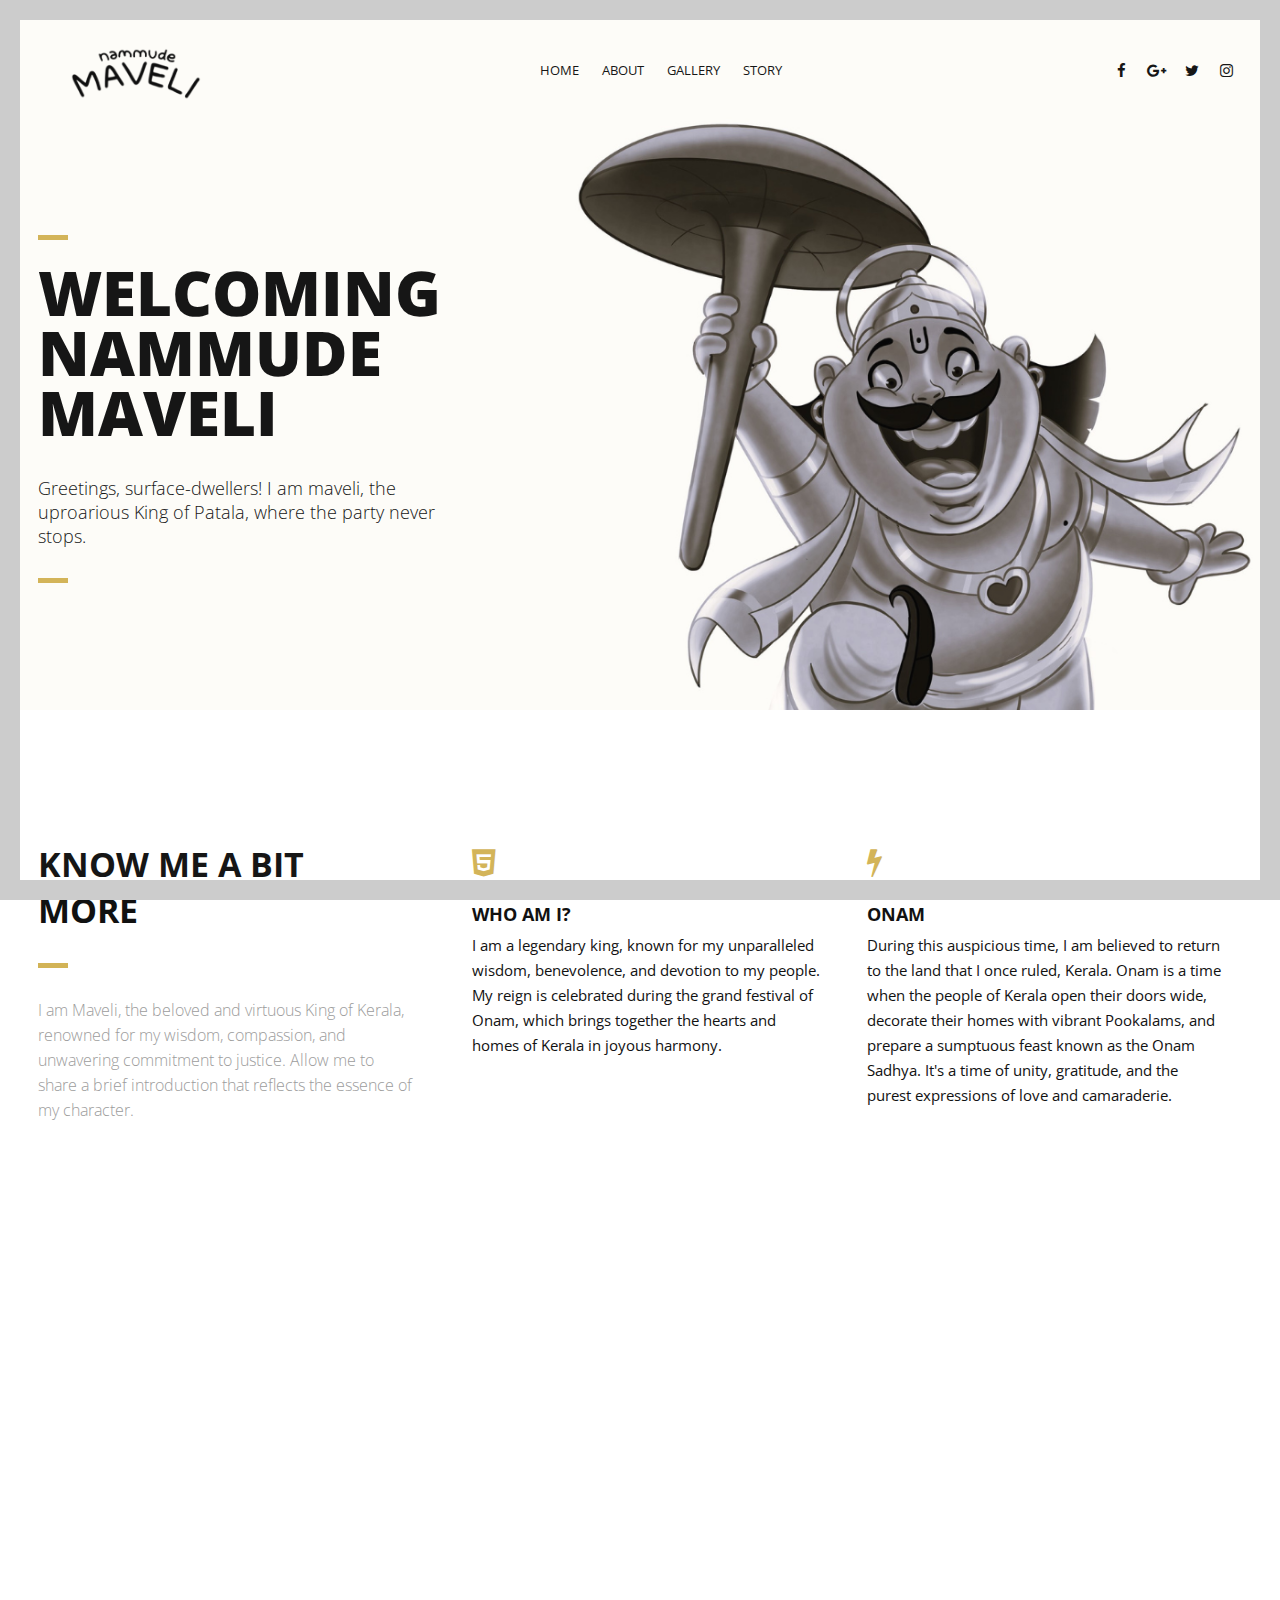
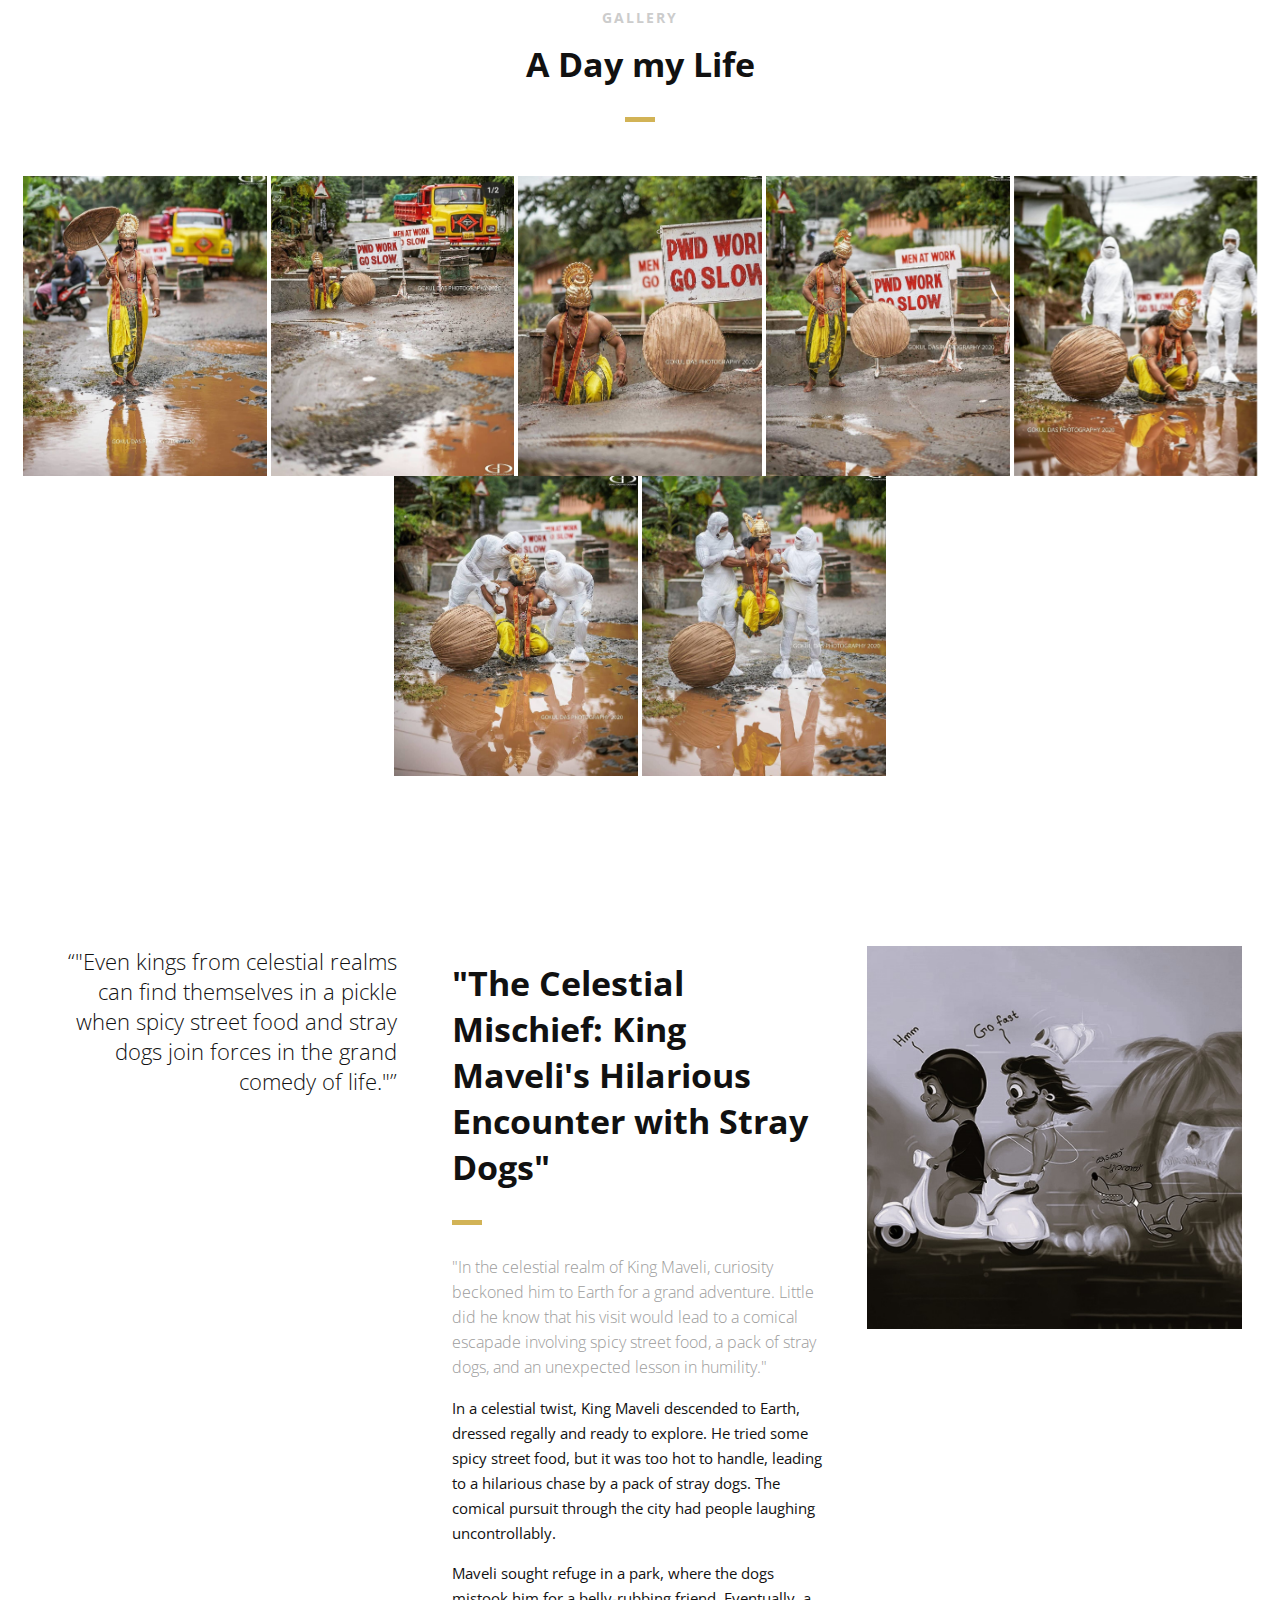
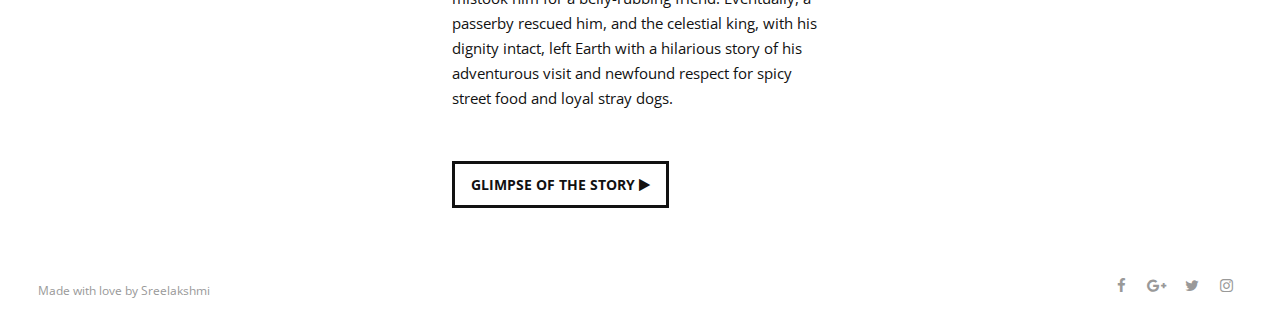
<file: index.html>
<!DOCTYPE html>
<html>
<head lang="en">
    <meta charset="UTF-8">

    <!--Page Title-->
    <title>Nammude maveli</title>

    <!--Meta Keywords and Description-->
    <meta name="keywords" content="">
    <meta name="description" content="">
    <meta name="viewport" content="width=device-width, initial-scale=1.0, user-scalable=no"/>

    <!--Favicon-->
    <link rel="shortcut icon" href="images/favicon.ico" title="Favicon"/>

    <!-- Main CSS Files -->
    <link rel="stylesheet" href="css/style.css">

    <!-- Namari Color CSS -->
    <link rel="stylesheet" href="css/namari-color.css">

    <!--Icon Fonts - Font Awesome Icons-->
    <link rel="stylesheet" href="css/font-awesome.min.css">

    <!-- Animate CSS-->
    <link href="css/animate.css" rel="stylesheet" type="text/css">

    <!--Google Webfonts-->
    <link href='https://fonts.googleapis.com/css?family=Open+Sans:400,300,600,700,800' rel='stylesheet' type='text/css'>
</head>
<body>

<!-- Preloader -->
<div id="preloader">
    <div id="status" class="la-ball-triangle-path">
        <div></div>
        <div></div>
        <div></div>
    </div>
</div>
<!--End of Preloader-->

<div class="page-border" data-wow-duration="0.7s" data-wow-delay="0.2s">
    <div class="top-border wow fadeInDown animated" style="visibility: visible; animation-name: fadeInDown;"></div>
    <div class="right-border wow fadeInRight animated" style="visibility: visible; animation-name: fadeInRight;"></div>
    <div class="bottom-border wow fadeInUp animated" style="visibility: visible; animation-name: fadeInUp;"></div>
    <div class="left-border wow fadeInLeft animated" style="visibility: visible; animation-name: fadeInLeft;"></div>
</div>

<div id="wrapper">

    <header id="banner" class="scrollto clearfix" data-enllax-ratio=".5">
        <div id="header" class="nav-collapse">
            <div class="row clearfix">
                <div class="col-1">

                    <!--Logo-->
                    <div id="logo">

                        <!--Logo that is shown on the banner-->
                        <img src="images/logo (2).png" id="banner-logo" alt="Landing Page"/>
                        <!--End of Banner Logo-->

                        <!--The Logo that is shown on the sticky Navigation Bar-->
                        <img src="images/logo (2).png" id="navigation-logo" alt="Landing Page"/>
                        <!--End of Navigation Logo-->

                    </div>
                    <!--End of Logo-->

                    <aside>

                        <!--Social Icons in Header-->
                        <ul class="social-icons">
                            <li>
                                <a target="_blank" title="Facebook" href="https://www.facebook.com/username">
                                    <i class="fa fa-facebook fa-1x"></i><span>Facebook</span>
                                </a>
                            </li>
                            <li>
                                <a target="_blank" title="Google+" href="http://google.com/+username">
                                    <i class="fa fa-google-plus fa-1x"></i><span>Google+</span>
                                </a>
                            </li>
                            <li>
                                <a target="_blank" title="Twitter" href="http://www.twitter.com/username">
                                    <i class="fa fa-twitter fa-1x"></i><span>Twitter</span>
                                </a>
                            </li>
                            <li>
                                <a target="_blank" title="Instagram" href="http://www.instagram.com/username">
                                    <i class="fa fa-instagram fa-1x"></i><span>Instagram</span>
                                </a>
                            </li>
                        </ul>
                        <!--End of Social Icons in Header-->

                    </aside>

                    <!--Main Navigation-->
                    <nav id="nav-main">
                        <ul>
                            <li>
                                <a href="#banner">Home</a>
                            </li>
                            <li>
                                <a href="#about">About</a>
                            </li>
                            <li>
                                <a href="#gallery">Gallery</a>
                            </li>
                            <li>
                                <a href="#services">Story</a>
                            </li>
                        </ul>
                    </nav>
                    <!--End of Main Navigation-->

                    <div id="nav-trigger"><span></span></div>
                    <nav id="nav-mobile"></nav>

                </div>
            </div>
        </div><!--End of Header-->

        <!--Banner Content-->
        <div id="banner-content" class="row clearfix">

            <div class="col-38">

                <div class="section-heading">
                    <h1>WELCOMING<br>NAMMUDE MAVELI</h1>
                    <h2>Greetings, surface-dwellers! I am maveli, the uproarious King of Patala, where the party never stops.</h2>
                </div>

                <!--Call to Action-->
                <!--End Call to Action-->

            </div>

        </div><!--End of Row-->
    </header>

    <!--Main Content Area-->
    <main id="content">

        <!--Introduction-->
        <section id="about" class="introduction scrollto">

            <div class="row clearfix">

                <div class="col-3">
                    <div class="section-heading">
                        <h2 class="section-title">KNOW ME A BIT MORE</h2>
                        <p class="section-subtitle">I am Maveli, the beloved and virtuous King of Kerala, renowned for my wisdom, compassion, and unwavering commitment to justice.
                             Allow me to share a brief introduction that reflects the essence of my character.</p>
                    </div>

                </div>

                <div class="col-2-3">

                    <!--Icon Block-->
                    <div class="col-2 icon-block icon-top wow fadeInUp" data-wow-delay="0.1s">
                        <!--Icon-->
                        <div class="icon">
                            <i class="fa fa-html5 fa-2x"></i>
                        </div>
                        <!--Icon Block Description-->
                        <div class="icon-block-description">
                            <h4>WHO AM I?</h4>
                            <p>I am a legendary king, known for my unparalleled wisdom, benevolence, and devotion to my people.
                             My reign is celebrated during the grand festival of Onam, which brings together the hearts and homes of Kerala in joyous harmony.</p>
                        </div>
                    </div>
                    <!--End of Icon Block-->

                    <!--Icon Block-->
                    <div class="col-2 icon-block icon-top wow fadeInUp" data-wow-delay="0.3s">
                        <!--Icon-->
                        <div class="icon">
                            <i class="fa fa-bolt fa-2x"></i>
                        </div>
                        <!--Icon Block Description-->
                        <div class="icon-block-description">
                            <h4>ONAM</h4>
                            <p>During this auspicious time, I am believed to return to the land that I once ruled, Kerala. Onam is a time when the people of Kerala open their doors wide, decorate their homes with vibrant Pookalams, and prepare a sumptuous feast known as the Onam Sadhya.
                                 It's a time of unity, gratitude, and the purest expressions of love and camaraderie.</p>
                        </div>
                    </div>
                    <!--End of Icon Block-->

                    <!--Icon Block-->
                    <div class="col-2 icon-block icon-top wow fadeInUp" data-wow-delay="0.5s">
                        <!--Icon-->
                        <div class="icon">
                            <i class="fa fa-tablet fa-2x"></i>
                        </div>
                        <!--Icon Block Description-->
                        <div class="icon-block-description">
                            <p>As Maveli, I am not a king who seeks power or wealth. Instead, I embody the spirit of selflessness, equality, and humility.
                               My story serves as a reminder that a leader's true greatness lies not in grandeur but in the well-being and happiness of their subjects.</p>
                        </div>
                    </div>
                    <!--End of Icon Block-->

                    <!--Icon Block-->
                    <div class="col-2 icon-block icon-top wow fadeInUp" data-wow-delay="0.5s">
                        <!--Icon-->
                        <div class="icon">
                            <i class="fa fa-rocket fa-2x"></i>
                        </div>
                        <!--Icon Block Description-->
                        <div class="icon-block-description">
                            <p>My story is intrinsically intertwined with the grand festival of Onam, which is a heartfelt tribute to my memory. During this festive season, Keralites across the world commemorate my return to their beautiful land. 
                            The grand feasts, floral decorations, and cultural performances all pay homage to the golden era of my rule.</p>
                        </div>
                    </div>
                    <!--End of Icon Block-->

                </div>

            </div>


        </section>
        <!--End of Introduction-->


        <!--Gallery-->
        
        <aside id="gallery" class="row text-center scrollto clearfix" data-featherlight-gallery
                 data-featherlight-filter="a">

                 <div class="section-heading">
                    <h3>GALLERY</h3>
                    <h2 class="section-title">A Day my Life</h2>
                </div>

                <a href="images/gallery-images/01.jpg" data-featherlight="image" class="col-3 wow fadeIn"
                   data-wow-delay="0.1s" style="display:contents;"><img src="images/gallery-images/01.jpg" alt="Landing Page"/></a>
                <a href="images/gallery-images/02.jpg" data-featherlight="image" class="col-3 wow fadeIn"
                   data-wow-delay="0.3s" style="display: contents;"><img src="images/gallery-images/02.jpg" alt="Landing Page"/></a>
                <a href="images/gallery-images/03.jpg" data-featherlight="image" class="col-3 wow fadeIn"
                   data-wow-delay="0.5s" style="display: contents;"><img src="images/gallery-images/03.jpg" alt="Landing Page"/></a>
                <a href="images/gallery-images/04.jpg" data-featherlight="image" class="col-3 wow fadeIn"
                   data-wow-delay="1.1s" style="display: contents;"><img src="images/gallery-images/04.jpg" alt="Landing Page"/></a>
                <a href="images/gallery-images/05.jpg" data-featherlight="image" class="col-3 wow fadeIn"
                   data-wow-delay="0.9s" style="display: contents;"><img src="images/gallery-images/05.jpg" alt="Landing Page"/></a>
                <a href="images/gallery-images/06.jpg" data-featherlight="image" class="col-3 wow fadeIn"
                   data-wow-delay="0.7s" style="display: contents;"><img src="images/gallery-images/06.jpg" alt="Landing Page"/></a>
                <a href="images/gallery-images/07.jpg" data-featherlight="image" class="col-3 wow fadeIn"
                   data-wow-delay="0.7s" style="display: contents;"><img src="images/gallery-images/07.jpg" alt="Landing Page"/></a>
               

        </aside>
        <!--End of Gallery-->


        <!--Content Section-->
        <div id="services" class="scrollto clearfix">

            <div class="row no-padding-bottom clearfix">


                <!--Content Left Side-->
                <div class="col-3">
                    <!--User Testimonial-->
                    <blockquote class="testimonial text-right bigtest">
                        <q>"Even kings from celestial realms can find themselves in a pickle when spicy street food and stray dogs join forces in the grand comedy of life."</q>
                        <footer></footer>
                    </blockquote>
                    <!-- End of Testimonial-->

                </div>
                <!--End Content Left Side-->

                <!--Content of the Right Side-->
                <div class="col-3">
                    <div class="section-heading">
                        <h2 class="section-title">"The Celestial Mischief: King Maveli's Hilarious Encounter with Stray Dogs"</h2>
                        <p class="section-subtitle">"In the celestial realm of King Maveli, curiosity beckoned him to Earth for a grand adventure.
                             Little did he know that his visit would lead to a comical escapade involving spicy street food, a pack of stray dogs, and an unexpected lesson in humility."</p>
                    </div>
                    <p>In a celestial twist, King Maveli descended to Earth, dressed regally and ready to explore. He tried some spicy street food, but it was too hot to handle, leading to a hilarious chase by a pack of stray dogs. 
                        The comical pursuit through the city had people laughing uncontrollably.
                    </p>
                    <p>
                        Maveli sought refuge in a park, where the dogs mistook him for a belly-rubbing friend. 
                        Eventually, a passerby rescued him, and the celestial king, with his dignity intact, left Earth with a hilarious story of his adventurous visit and newfound respect for spicy street food and loyal stray dogs.
                    </p>
                    <!-- Just replace the Video ID "UYJ5IjBRlW8" with the ID of your video on YouTube (Found within the URL) -->
                    <a href="#" data-videoid="a-11KGe24PU" data-videosite="youtube" class="button video link-lightbox">
                        GLIMPSE OF THE STORY  <i class="fa fa-play" aria-hidden="true"></i>
                    </a>
                </div>
                <!--End Content Right Side-->

                <div class="col-3">
                    <img src="images/gallery-images/image1.jpg"  style="position: relative;"  alt="Dancer"/>
                </div>

            </div>


        </div>

            </div>
        </section>
        
    </main>
    <!--End Main Content Area-->


    <!--Footer-->
    <footer id="landing-footer" class="clearfix">
        <div class="row clearfix">

            <p id="copyright" class="col-2">Made with love by <a href="https://www.shapingrain.com">Sreelakshmi</a></p>

            <!--Social Icons in Footer-->
            <ul class="col-2 social-icons">
                <li>
                    <a target="_blank" title="Facebook" href="https://www.facebook.com/username">
                        <i class="fa fa-facebook fa-1x"></i><span>Facebook</span>
                    </a>
                </li>
                <li>
                    <a target="_blank" title="Google+" href="http://google.com/+username">
                        <i class="fa fa-google-plus fa-1x"></i><span>Google+</span>
                    </a>
                </li>
                <li>
                    <a target="_blank" title="Twitter" href="http://www.twitter.com/username">
                        <i class="fa fa-twitter fa-1x"></i><span>Twitter</span>
                    </a>
                </li>
                <li>
                    <a target="_blank" title="Instagram" href="http://www.instagram.com/username">
                        <i class="fa fa-instagram fa-1x"></i><span>Instagram</span>
                    </a>
                </li>
            </ul>
            <!--End of Social Icons in Footer-->
        </div>
    </footer>
    <!--End of Footer-->

</div>

<!-- Include JavaScript resources -->
<script src="js/jquery.1.8.3.min.js"></script>
<script src="js/wow.min.js"></script>
<script src="js/featherlight.min.js"></script>
<script src="js/featherlight.gallery.min.js"></script>
<script src="js/jquery.enllax.min.js"></script>
<script src="js/jquery.scrollUp.min.js"></script>
<script src="js/jquery.easing.min.js"></script>
<script src="js/jquery.stickyNavbar.min.js"></script>
<script src="js/jquery.waypoints.min.js"></script>
<script src="js/images-loaded.min.js"></script>
<script src="js/lightbox.min.js"></script>
<script src="js/site.js"></script>


</body>
</html>
</file>
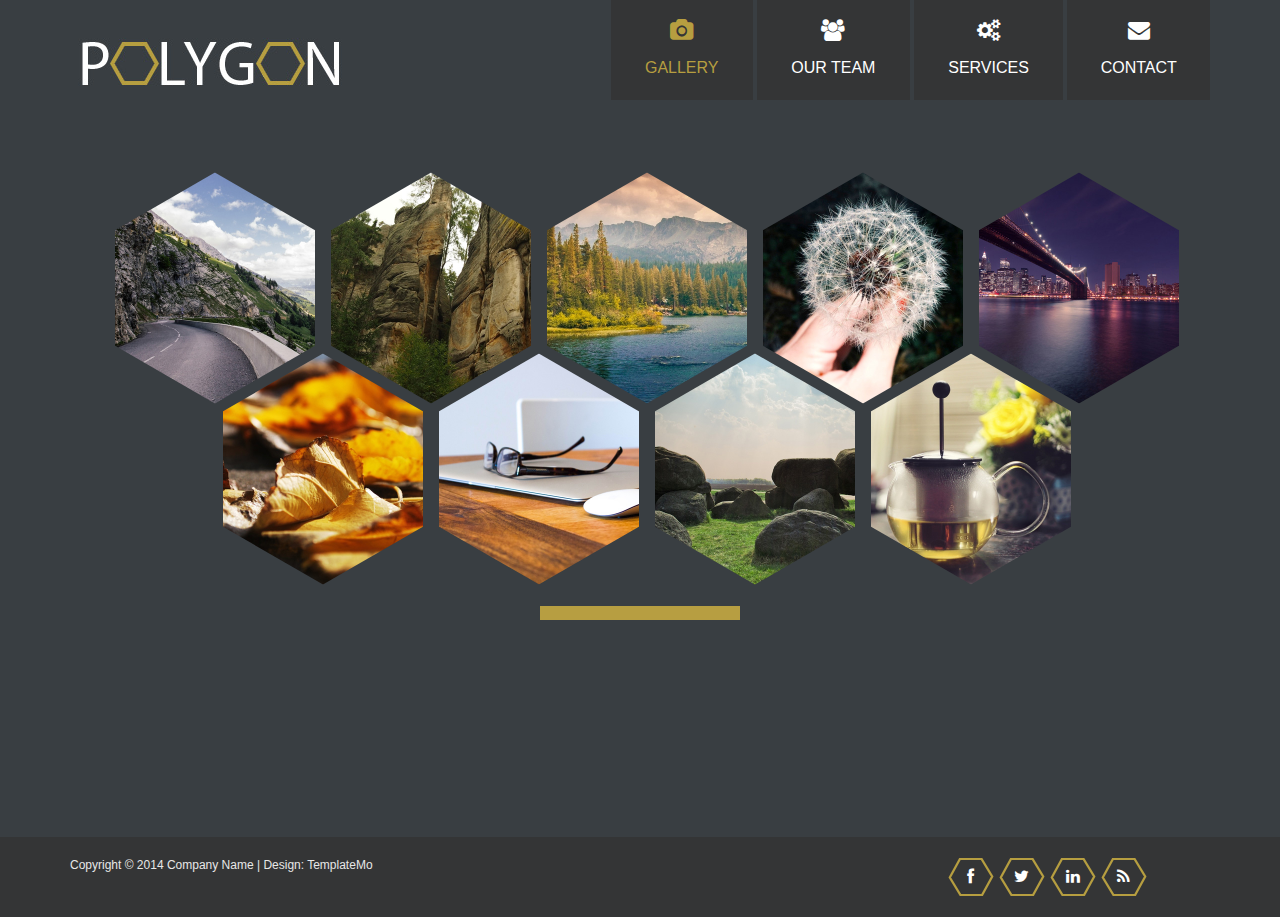
<file: web/index.html>
<!DOCTYPE html>
  <head>
    <title>Polygon CSS Website Template</title>
    <meta name="keywords" content="" />
	<meta name="description" content="" />
    <!-- 
    Polygon Template
    https://templatemo.com/tm-400-polygon
    -->
    <meta charset="UTF-8">
    <meta name="viewport" content="width=device-width, initial-scale=1.0">
    
    <!-- Bootstrap -->
    <link href="css/bootstrap.min.css" rel="stylesheet">
    <link href="css/font-awesome.min.css" rel="stylesheet">
    <link rel="stylesheet" href="css/templatemo_misc.css">
    <link href="css/templatemo_style.css" rel="stylesheet">
    <link href='http://fonts.googleapis.com/css?family=Raleway:400,100,600' rel='stylesheet' type='text/css'>
      
    <script src="js/jquery-1.10.2.min.js"></script> 
	<script src="js/jquery.lightbox.js"></script>
	<script src="js/templatemo_custom.js"></script>
    <script>
    function showhide()
    {
    	var div = document.getElementById("newpost");
		if (div.style.display !== "none")
		{
			div.style.display = "none";
		}
		else {
			div.style.display = "block";
		}
    }
  	</script>

  </head>
  <body>
  	<div class="site-header">
		<div class="main-navigation">
			<div class="responsive_menu">
				<ul>
					<li><a class="show-1 templatemo_home" href="#">Gallery</a></li>
					<li><a class="show-2 templatemo_page2" href="#">Our team</a></li>
					<li><a class="show-3 templatemo_page3" href="#">Services</a></li>
					<li><a class="show-5 templatemo_page5" href="#">Contact</a></li>
				</ul>
			</div>
			<div class="container">
				<div class="row templatemo_gallerygap">
					<div class="col-md-12 responsive-menu">
						<a href="#" class="menu-toggle-btn">
				            <i class="fa fa-bars"></i>
				        </a>
					</div> <!-- /.col-md-12 -->
                    <div class="col-md-3 col-sm-12">
                    	<a href="#"><img src="images/templatemo_logo.jpg" alt="Polygon HTML5 Template"></a>
                    </div>
					<div class="col-md-9 main_menu">
						<ul>
							<li><a class="show-1 templatemo_home" href="#">
                            	<span class="fa fa-camera"></span>
                                Gallery</a></li>
							<li><a class="show-2 templatemo_page2" href="#">
                            	<span class="fa fa-users"></span>
                          		  Our team</a></li>
							<li><a class="show-3 templatemo_page3" href="#">
                            	<span class="fa fa-cogs"></span>
                            	Services</a></li>
							<li><a class="show-5 templatemo_page5" href="#">
                            	<span class="fa fa-envelope"></span>
                                Contact</a></li>
						</ul>
					</div> <!-- /.col-md-12 -->
				</div> <!-- /.row -->
			</div> <!-- /.container -->
		</div> <!-- /.main-navigation -->
	</div> <!-- /.site-header -->
    <div id="menu-container">
    <!-- gallery start -->
    <div class="content homepage" id="menu-1">
    <div class="container">
	    <div class="row templatemorow">
    		<div class="hex col-sm-6">
    	<div>
          <div class="hexagon hexagon2 gallery-item">
            <div class="hexagon-in1">
              <div class="hexagon-in2" style="background-image: url(images/gallery/1.jpg);">
             	 	<div class="overlay">
						<a href="images/gallery/1.jpg" data-rel="lightbox" class="fa fa-expand"></a>
					</div>
              </div>
            </div>
          </div>
        </div>
    </div>
    <div class="hex col-sm-6">
    	<div>
          <div class="hexagon hexagon2 gallery-item">
            <div class="hexagon-in1">
              <div class="hexagon-in2" style="background-image: url(images/gallery/2.jpg);">
              	<div class="overlay">
						<a href="images/gallery/2.jpg" data-rel="lightbox" class="fa fa-expand"></a>
					</div>
              </div>
            </div>
          </div>
        </div>
    </div>
    <div class="hex col-sm-6  templatemo-hex-top2">
    	<div>
          <div class="hexagon hexagon2 gallery-item">
            <div class="hexagon-in1">
              <div class="hexagon-in2" style="background-image: url(images/gallery/3.jpg);">
              	<div class="overlay">
						<a href="images/gallery/3.jpg" data-rel="lightbox" class="fa fa-expand"></a>
					</div>
              </div>
            </div>
          </div>
        </div>
    </div>
    <div class="hex col-sm-6  templatemo-hex-top3">
    	<div>
          <div class="hexagon hexagon2 gallery-item">
            <div class="hexagon-in1">
              <div class="hexagon-in2" style="background-image: url(images/gallery/4.jpg);">
              	<div class="overlay">
						<a href="images/gallery/4.jpg" data-rel="lightbox" class="fa fa-expand"></a>
					</div>
              </div>
            </div>
          </div>
        </div>
    </div>
    <div class="hex col-sm-6  templatemo-hex-top3">
    	<div>
          <div class="hexagon hexagon2 gallery-item">
            <div class="hexagon-in1">
              <div class="hexagon-in2" style="background-image: url(images/gallery/5.jpg);">
              		<div class="overlay">
						<a href="images/gallery/5.jpg" data-rel="lightbox" class="fa fa-expand"></a>
					</div>
              </div>
            </div>
          </div>
        </div>
    </div>
  	     <div class="hex col-sm-6 hex-offset templatemo-hex-top1 templatemo-hex-top2">
    	<div>
          <div class="hexagon hexagon2 gallery-item">
            <div class="hexagon-in1">
              <div class="hexagon-in2" style="background-image: url(images/gallery/6.jpg);">
              		<div class="overlay">
						<a href="images/gallery/6.jpg" data-rel="lightbox" class="fa fa-expand"></a>
					</div>
              </div>
            </div>
          </div>
        </div>
    </div>
     <div class="hex col-sm-6 templatemo-hex-top1 templatemo-hex-top3">
    	<div>
          <div class="hexagon hexagon2 gallery-item">
            <div class="hexagon-in1">
              <div class="hexagon-in2" style="background-image: url(images/gallery/7.jpg);">
              		<div class="overlay">
						<a href="images/gallery/7.jpg" data-rel="lightbox" class="fa fa-expand"></a>
					</div>
              </div>
            </div>
          </div>
        </div>
    </div>
      <div class="hex col-sm-6 templatemo-hex-top1  templatemo-hex-top3">
      	<div>
          <div class="hexagon hexagon2 gallery-item">
            <div class="hexagon-in1">
              <div class="hexagon-in2" style="background-image: url(images/gallery/8.jpg);">
              		<div class="overlay">
						<a href="images/gallery/8.jpg" data-rel="lightbox" class="fa fa-expand"></a>
					</div>
              </div>
            </div>
          </div>
        </div>
      </div>
      <div class="hex col-sm-6 templatemo-hex-top1  templatemo-hex-top2">
      	<div>
          <div class="hexagon hexagon2 gallery-item">
            <div class="hexagon-in1">
              <div class="hexagon-in2" style="background-image: url(images/gallery/9.jpg);">
              		<div class="overlay">
						<a href="images/gallery/9.jpg" data-rel="lightbox" class="fa fa-expand"></a>
					</div>
              </div>
            </div>
          </div>
        </div>
      </div>
    	</div>
	</div>
    <div  id="newpost" style="display:none;" class="container answer_list templatemo_gallerytop">
	    <div class="row templatemorow">
    		<div class="hex col-sm-6">
    	<div>
          <div class="hexagon hexagon2 gallery-item">
            <div class="hexagon-in1">
              <div class="hexagon-in2" style="background-image: url(images/gallery/10.jpg);">
             	 	<div class="overlay">
						<a href="images/gallery/10.jpg" data-rel="lightbox" class="fa fa-expand"></a>
					</div>
              </div>
            </div>
          </div>
        </div>
    </div>
    <div class="hex col-sm-6">
    	<div>
          <div class="hexagon hexagon2 gallery-item">
            <div class="hexagon-in1">
              <div class="hexagon-in2" style="background-image: url(images/gallery/11.jpg);">
              	<div class="overlay">
						<a href="images/gallery/11.jpg" data-rel="lightbox" class="fa fa-expand"></a>
					</div>
              </div>
            </div>
          </div>
        </div>
    </div>
    <div class="hex col-sm-6  templatemo-hex-top2">
    	<div>
          <div class="hexagon hexagon2 gallery-item">
            <div class="hexagon-in1">
              <div class="hexagon-in2" style="background-image: url(images/gallery/12.jpg);">
              	<div class="overlay">
						<a href="images/gallery/12.jpg" data-rel="lightbox" class="fa fa-expand"></a>
					</div>
              </div>
            </div>
          </div>
        </div>
    </div>
    <div class="hex col-sm-6  templatemo-hex-top3">
    	<div>
          <div class="hexagon hexagon2 gallery-item">
            <div class="hexagon-in1">
              <div class="hexagon-in2" style="background-image: url(images/gallery/13.jpg);">
              	<div class="overlay">
						<a href="images/gallery/13.jpg" data-rel="lightbox" class="fa fa-expand"></a>
					</div>
              </div>
            </div>
          </div>
        </div>
    </div>
    <div class="hex col-sm-6  templatemo-hex-top3">
    	<div>
          <div class="hexagon hexagon2 gallery-item">
            <div class="hexagon-in1">
              <div class="hexagon-in2" style="background-image: url(images/gallery/14.jpg);">
              		<div class="overlay">
						<a href="images/gallery/14.jpg" data-rel="lightbox" class="fa fa-expand"></a>
					</div>
              </div>
            </div>
          </div>
        </div>
    </div>
  	     <div class="hex col-sm-6 hex-offset templatemo-hex-top1 templatemo-hex-top2">
    	<div>
          <div class="hexagon hexagon2 gallery-item">
            <div class="hexagon-in1">
              <div class="hexagon-in2" style="background-image: url(images/gallery/15.jpg);">
              		<div class="overlay">
						<a href="images/gallery/15.jpg" data-rel="lightbox" class="fa fa-expand"></a>
					</div>
              </div>
            </div>
          </div>
        </div>
    </div>
     <div class="hex col-sm-6 templatemo-hex-top1 templatemo-hex-top3">
    	<div>
          <div class="hexagon hexagon2 gallery-item">
            <div class="hexagon-in1">
              <div class="hexagon-in2" style="background-image: url(images/gallery/16.jpg);">
              		<div class="overlay">
						<a href="images/gallery/16.jpg" data-rel="lightbox" class="fa fa-expand"></a>
					</div>
              </div>
            </div>
          </div>
        </div>
    </div>
      <div class="hex col-sm-6 templatemo-hex-top1  templatemo-hex-top3">
      	<div>
          <div class="hexagon hexagon2 gallery-item">
            <div class="hexagon-in1">
              <div class="hexagon-in2" style="background-image: url(images/gallery/17.jpg);">
              		<div class="overlay">
						<a href="images/gallery/17.jpg" data-rel="lightbox" class="fa fa-expand"></a>
					</div>
              </div>
            </div>
          </div>
        </div>
      </div>
      <div class="hex col-sm-6 templatemo-hex-top1  templatemo-hex-top2">
      	<div>
          <div class="hexagon hexagon2 gallery-item">
            <div class="hexagon-in1">
              <div class="hexagon-in2" style="background-image: url(images/gallery/18.jpg);">
              		<div class="overlay">
						<a href="images/gallery/18.jpg" data-rel="lightbox" class="fa fa-expand"></a>
					</div>
              </div>
            </div>
          </div>
        </div>
      </div>
    	</div>
	</div>
    <div class="container">
    	<div class="row">
        	<div class="templatemo_loadmore">
			 <!--<button class="gallery_more" id="button" onClick="showhide()">Load More</button> -->
            </div>
        </div>
    </div>
    </div>
      <!-- gallery end -->
    <!-- team start -->
    <div class="content team" id="menu-2">
     <div class="templatemo_ourteam">
     		<div class="container templatemo_hexteam">
            	<div class="row">
                	<div class="col-md-3 col-sm-4">
                        	 <div class="hexagon hexagonteam gallery-item">
                               <div class="hexagon-in1">
                                <div class="hexagon-in2" style="background-image: url(images/team/1.jpg);">
                                <div class="overlay templatemo_overlay1">
                                	<a href="#fb">
                                   	 <div class="smallhexagon">
                                  	 	 <span class="fa fa-facebook"></span>
                                 	  </div>
                                    </a>

                                    <a href="#tw">
                                     <div class="smallhexagon">
                                       <span class="fa fa-twitter"></span>
                                    </div>
                                    </a>

                                    <a href="#ln">
                                     <div class="smallhexagon">
                                       <span class="fa fa-linkedin"></span>
                                    </div>
                                    </a>

                                    <a href="#rs">
                                     <div class="smallhexagon">
                                       <span class="fa fa-rss"></span>
                                    </div>
                                    </a>
                                </div>
                                <div class="clear"></div>
                               	<div class="overlay templatemo_overlaytxt">Phasellus interdum</div>
                                </div>
                            </div>
                          </div>
  			       </div>
                    <div class="col-md-3 col-sm-8 templatemo_servicetxt" >
                    	<h2>Free Template</h2>
                        <p>Polygon is free HTML5 template by <span class="blue">template</span><span class="green">mo</span> that can be used for any purpose. You can remove any credit link. Please tell your friends about our website. Credit goes to <a rel="nofollow" href="http://unsplash.com">Unsplash</a> for images used in this template. Feel free to visit <a href="https://fb.com/templatemo" target="_parent">templatemo page</a> on Facebook.</p>
                    </div>
                    <div class="templatemo_servicecol2">
                    <div class="col-md-3 col-sm-4">
                        	 <div class="hexagon hexagonteam gallery-item">
                               <div class="hexagon-in1">
                                <div class="hexagon-in2" style="background-image: url(images/team/2.jpg);">
                                <div class="overlay templatemo_overlay1">
                                	<a href="#fb">
                                   	 <div class="smallhexagon">
                                  	 	 <span class="fa fa-facebook"></span>
                                 	  </div>
                                    </a>
                                    <a href="#tw">
                                     <div class="smallhexagon">
                                       <span class="fa fa-twitter"></span>
                                    </div>
                                    </a>
                                    <a href="#ln">
                                     <div class="smallhexagon">
                                       <span class="fa fa-linkedin"></span>
                                    </div>
                                    </a>
                                    <a href="#rs">
                                     <div class="smallhexagon">
                                       <span class="fa fa-rss"></span>
                                    </div>
                                    </a>
                                </div>
                                
                                <div class="clear"></div>
                               	<div class="overlay templatemo_overlaytxt">Cras interdum accumsan diam</div>
                                </div>
                            </div>
                          </div>
  			       </div>
                    <div class="col-md-3 col-sm-8 templatemo_servicetxt">
                    	<h2>Responsive Design</h2>
                        <p>Please take a look at <a rel="nofollow" href="https://www.toocss.com">Too CSS</a> to see the collection of free website templates for you. This is free CSS website template fully compatible with tablets and mobile phones. Mauris eget neque at sapien faucibus egestas vel vitae mi. Maecenas commodo augue risus, sed placerat neque feugiat vel.</p>
                    </div>
                    </div>
               </div>
            </div>
            <div class="clear"></div>
            <div class="container templatemo_hexteam s_top">
            	<div class="row">
                	<div class="col-md-3 col-sm-4">
                        	 <div class="hexagon hexagonteam gallery-item">
                               <div class="hexagon-in1">
                                <div class="hexagon-in2" style="background-image: url(images/team/3.jpg);">
                                <div class="overlay templatemo_overlay1">
                                	<a href="#fb">
                                   	 <div class="smallhexagon">
                                  	 	 <span class="fa fa-facebook"></span>
                                 	  </div>
                                    </a>
                                    <a href="#tw">
                                     <div class="smallhexagon">
                                       <span class="fa fa-twitter"></span>
                                    </div>
                                    </a>
                                    <a href="#ln">
                                     <div class="smallhexagon">
                                       <span class="fa fa-linkedin"></span>
                                    </div>
                                    </a>
                                    <a href="#rs">
                                     <div class="smallhexagon">
                                       <span class="fa fa-rss"></span>
                                    </div>
                                    </a>
                                </div>
                                
                                <div class="clear"></div>
                               	<div class="overlay templatemo_overlaytxt">Morbi pulvinar</div>
                                </div>
                            </div>
                          </div>
  			       </div>
                    <div class="col-md-3 col-sm-8 templatemo_servicetxt" >
                    	<h2>Mobile Ready</h2>
                        <p>Sed laoreet, enim quis euismod egestas, risus tortor tincidunt lacus, in iaculis mauris lectus at augue. Donec luctus nibh nec ullamcorper feugiat. Phasellus felis urna, lobortis vitae lacus sit amet, tristique consectetur nibh.</p>
                    </div>
                    <div class="templatemo_servicecol2">
                    <div class="col-md-3 col-sm-4">
                        	 <div class="hexagon hexagonteam gallery-item">
                               <div class="hexagon-in1">
                                <div class="hexagon-in2" style="background-image: url(images/team/4.jpg);">
                                <div class="overlay templatemo_overlay1">
                                	<a href="#fb">
                                   	 <div class="smallhexagon">
                                  	 	 <span class="fa fa-facebook"></span>
                                 	  </div>
                                    </a>
                                    <a href="#tw">
                                     <div class="smallhexagon">
                                       <span class="fa fa-twitter"></span>
                                    </div>
                                    </a>
                                    <a href="#ln">
                                     <div class="smallhexagon">
                                       <span class="fa fa-linkedin"></span>
                                    </div>
                                    </a>
                                    <a href="#rs">
                                     <div class="smallhexagon">
                                       <span class="fa fa-rss"></span>
                                    </div>
                                    </a>
                                </div>
                                
                                <div class="clear"></div>
                               	<div class="overlay templatemo_overlaytxt">Sed nonummy</div>
                                </div>
                            </div>
                          </div>
  			       </div>
                    <div class="col-md-3 col-sm-8 templatemo_servicetxt">
                    	<h2>HTML5 CSS3</h2>
                        <p>Phasellus sodales magna orci, id scelerisque lectus faucibus a. Vivamus varius tincidunt sem. Etiam ultricies orci sit amet sem egestas varius vitae at lacus. Nunc blandit elit in mauris semper, id iaculis felis condimentum.</p>
                    </div>
                    </div>
               </div>
            </div>
            
     </div>
     </div>
    <!--team end-->
    <div class="clear"></div>
    <!-- service start -->
    <div class="content services" id="menu-3">
    <div class="container">
    	<div class="row templatemo_servicerow">
        	<div class="templatemo_hexservices col-sm-6">
            	<div class="blok text-center">
                  <div class="hexagon-a">
                     <a class="hlinktop" href="#">
                     	 <div class="hexa-a">
                         	<div class="hcontainer-a">
                          <div class="vertical-align-a">
                            <span class="texts-a"><i class="fa fa-bell"></i></span>
                          </div>
                        </div>
                         </div>
                     </a>
                  </div>  
                     <div class="hexagonservices">
                     	<a class="hlinkbott" href="#">
                        <div class="hexa">
                      	  <div class="hcontainer">
                          <div class="vertical-align">
                          <span class="texts"></span>
                          </div>
                        </div>
                      </div>
                        </a>
                     </div>
                     </div>
                     <div class="templatemo_servicetext">
                    <h3>Etiam vulputate</h3>
                    <p>Vestibulum diam lorem, aliquet et sagittis ac, facilisis nec massa. Suspendisse sagittis leo diam, sed dapibus eros vehicula eu. Aenean nulla magna, gravida at dui in, fringilla vestibulum massa.</p>
                    </div>
              </div>
              <div class="templatemo_hexservices col-sm-6">
            	<div class="blok text-center">
                  <div class="hexagon-a">
                     <a class="hlinktop" href="#">
                     	 <div class="hexa-a">
                         	<div class="hcontainer-a">
                          <div class="vertical-align-a">
                            <span class="texts-a"><i class="fa fa-briefcase"></i></span>
                          </div>
                        </div>
                         </div>
                     </a>
                  </div>  
                     <div class="hexagonservices">
                     	<a class="hlinkbott" href="#">
                        <div class="hexa">
                      	  <div class="hcontainer">
                          <div class="vertical-align">
                          <span class="texts"></span>
                          </div>
                        </div>
                      </div>
                        </a>
                     </div>
                     </div>
                     <div class="templatemo_servicetext">
                    <h3>Aliquam faucibus</h3>
                    <p>Vivamus a purus vel ante fermentum bibendum. Sed laoreet, enim quis euismod egestas, risus tortor tincidunt lacus, in iaculis mauris lectus at augue. Donec luctus nibh nec ullamcorper feugiat.</p>
                    </div>
              </div>
              <div class="templatemo_hexservices col-sm-6">
            	<div class="blok text-center">
                  <div class="hexagon-a">
                     <a class="hlinktop" href="#">
                     	 <div class="hexa-a">
                         	<div class="hcontainer-a">
                          <div class="vertical-align-a">
                            <span class="texts-a"><i class="fa fa-mobile"></i></span>
                          </div>
                        </div>
                         </div>
                     </a>
                  </div>  
                     <div class="hexagonservices">
                     	<a class="hlinkbott" href="#">
                        <div class="hexa">
                      	  <div class="hcontainer">
                          <div class="vertical-align">
                          <span class="texts"></span>
                          </div>
                        </div>
                      </div>
                        </a>
                     </div>
                     </div>
                     <div class="templatemo_servicetext">
                    <h3>Donec sagittis</h3>
                    <p>Phasellus sodales magna orci, id scelerisque lectus faucibus a. Vivamus varius tincidunt sem. Etiam ultricies orci sit amet sem egestas varius vitae at lacus. Nunc blandit elit in mauris semper, id iaculis felis condimentum.</p>
                    </div>
              </div>
              <div class="templatemo_hexservices col-sm-6">
            	<div class="blok text-center">
                  <div class="hexagon-a">
                     <a class="hlinktop" href="#">
                     	 <div class="hexa-a">
                         	<div class="hcontainer-a">
                          <div class="vertical-align-a">
                            <span class="texts-a"><i class="fa fa-trophy"></i></span>
                          </div>
                        </div>
                         </div>
                     </a>
                  </div>  
                     <div class="hexagonservices">
                     	<a class="hlinkbott" href="#">
                        <div class="hexa">
                      	  <div class="hcontainer">
                          <div class="vertical-align">
                          <span class="texts"></span>
                          </div>
                        </div>
                      </div>
                        </a>
                     </div>
                     </div>
                     <div class="templatemo_servicetext">
                    <h3>Integer tempus</h3>
                    <p>Maecenas porttitor erat et enim dapibus, sit amet accumsan velit tincidunt. Etiam sapien urna, suscipit ut purus ac, convallis pulvinar tellus. In eu neque purus. Donec cursus dictum pulvinar.</p>
                    </div>
              </div>
              <div class="templatemo_hexservices col-sm-6">
            	<div class="blok text-center">
                  <div class="hexagon-a">
                     <a class="hlinktop" href="#">
                     	 <div class="hexa-a">
                         	<div class="hcontainer-a">
                          <div class="vertical-align-a">
                            <span class="texts-a"><i class="fa fa-thumb-tack"></i></span>
                          </div>
                        </div>
                         </div>
                     </a>
                  </div>  
                     <div class="hexagonservices">
                     	<a class="hlinkbott" href="#">
                        <div class="hexa">
                      	  <div class="hcontainer">
                          <div class="vertical-align">
                          <span class="texts"></span>
                          </div>
                        </div>
                      </div>
                        </a>
                     </div>
                     </div>
                     <div class="templatemo_servicetext">
                    <h3>Aliquam pellentesque</h3>
                    <p>Nam auctor elementum dolor. Donec euismod, justo sed convallis blandit, ipsum erat mattis lectus, vel pharetra neque enim tristique risus. Ut consequat nisi vel justo. Curabitur in orci vel enim congue cursus.</p>
                    </div>
              </div>
              
        </div>
    </div>
    </div>
    <!-- service end -->
    <!-- contact start -->
    <div class="content contact" id="menu-5">
    <div class="container">
     	<div class="row">
        	<div class="col-md-4 col-sm-12">
            	<div class="templatemo_contactmap">
    			<div id="templatemo_map"></div>
                <img src="images/templatemo_contactiframe.png" alt="contact map">
                </div>
                </div>
            <div class="col-md-3 col-sm-12 leftalign">
            	<div class="templatemo_contacttitle">Contact Information</div>
                <div class="clear"></div>
                <p>Integer eu neque sed mi fringilla pellentesque a eget leo. Duis ornare diam lorem, sit amet tempor mauris fringilla in. Etiam semper tempus augue, at vehicula metus. Nam vestibulum tortor nec congue ornare.</p>
                <div class="templatemo_address">
                	<ul>
                	<li class="left fa fa-map-marker"></li>
                    <li class="right">Nulla ut tellus, sit amet urna, <br>scelerisque pretium 10960</li>
                    <li class="clear"></li>
                    <li class="left fa fa-phone"></li>
                    <li class="right">010-020-0770</li>
                    <li class="clear"></li>
                    <li class="left fa fa-envelope"></li>
                    <li class="right">info@company.com</li>
                    </ul>
                </div>
            </div>
            <div class="col-md-5 col-sm-12">
            	<form role="form">
              	<div class="templatemo_form">
                	<input name="fullname" type="text" class="form-control" id="fullname" placeholder="Your Name" maxlength="40">
              	</div>
              	<div class="templatemo_form">
                	<input name="email" type="text" class="form-control" id="email" placeholder="Your Email" maxlength="40">
              	</div>
               	<div class="templatemo_form">
                	<input name="subject" type="text" class="form-control" id="subject" placeholder="Subject" maxlength="40">
              	</div>
              	<div class="templatemo_form">
	            	<textarea name="message" rows="10" class="form-control" id="message" placeholder="Message"></textarea>
              	</div>
              	<div class="templatemo_form"><button type="button" class="btn btn-primary">Send Message</button></div>
            </form>
            </div>
        </div>
    	
    </div>
    </div>
    </div>
    <!-- contact end -->
	<!-- footer start -->
    <div class="templatemo_footer">
    	<div class="container">
    	<div class="row">
        	<div class="col-md-9 col-sm-12">
            	<span>Copyright &copy; 2014 Company Name | Design: TemplateMo</span>
            </div>
            <div class="col-md-3 col-sm-12 templatemo_rfooter">
            	  <a href="#">
                 	<div class="hex_footer">
					<span class="fa fa-facebook"></span>
					</div>
                  </a>
                  <a href="#">
                    <div class="hex_footer">
					 <span class="fa fa-twitter"></span>
					</div>
                    </a>
                  <a href="#">
                 	<div class="hex_footer">
					 <span class="fa fa-linkedin"></span>
					</div>
                 </a>
                <a href="#">
                	<div class="hex_footer">
					 <span class="fa fa-rss"></span>
					</div>
                </a>
            </div>
        </div>
        </div>
    </div>
    <!-- footer end -->    
	<script>
	$('.gallery_more').click(function(){
		var $this = $(this);
		$this.toggleClass('gallery_more');
		if($this.hasClass('gallery_more')){
			$this.text('Load More');			
		} else {
			$this.text('Load Less');
		}
	});
    </script>
	<!-- templatemo 400 polygon -->
  </body>
</html>
</file>
<file: css/namari-color.css>
/* Namari Landing Page Dynamic Style Index

1. Website Default Styling
2. Navigation
3. Primary and Secondary Colors
4. Banner
5. Typography
6. Buttons
7. Footer


/*------------------------------------------------------------------------------------------*/
/* 1. Website Default Styling */
/*------------------------------------------------------------------------------------------*/


body {
    background:#fff;
}


/* Default Link Color */

a, .la-ball-triangle-path {
    color:#d2b356;
}

a:hover, #header.nav-solid nav a:hover {
    color:#d2b356;
}

/* Default Icon Color */

.icon i {
    color:#d2b356;
}

/* Border Color */

#banner .section-heading:before, .testimonial.classic footer:before {
    background: #d2b356;
}

.pricing-block-content:hover {
    border-color:#d2b356;
}


/*------------------------------------------------------------------------------------------*/
/* 2. Navigation */
/*------------------------------------------------------------------------------------------*/


/* Transparent Navigation Color on a Banner */

#header nav a, #header i {
    color:#111;
}


/* Navigation Colors when the Navigation is sticky and solid */ 

#header.nav-solid, #header.nav-solid a, #header.nav-solid i, #nav-mobile ul li a {
    color:#333;
}


/* Navigation Active State */

#header.nav-solid .active {
    color: #d2b356;
    border-color: #d2b356;
}    



/*------------------------------------------------------------------------------------------*/
/* 3. Primary and Secondary Colors */
/*------------------------------------------------------------------------------------------*/


/* Primary Background and Text Colors */

.primary-color, .featured .pricing {
    background-color:#d2b356;
}

.primary-color, .primary-color .section-title, .primary-color .section-subtitle, .featured .pricing, .featured .pricing p {
    color:#fff;    
}

.section-heading h2:after {
    background:#d2b356;
    content:"";
    display:block;
    width:30px;
    height:5px;
    margin-top:30px;
}

.text-center .section-heading h2:after {
    margin:30px auto 25px auto;
}

/* Primary Icon Colors */

.primary-color .icon i, .primary-color i {
    color:#fff;
}


/* Secondary Background and Text Colors */

.secondary-color {
    background-color:#f5f5f5;
}


/*------------------------------------------------------------------------------------------*/
/* 4. Banner */
/*------------------------------------------------------------------------------------------*/


/* Banner Background and Text Colors */

#banner {
    background: url("../images/banner-images/Untitled\ design\ \(2\).png") no-repeat center top;
    background-size:contain;
    background-position-x: -20%;
}


/*------------------------------------------------------------------------------------------*/
/* 5. Typography */
/*------------------------------------------------------------------------------------------*/


body {
    font-family: 'Open Sans', sans-serif, Arial, Helvetica;
    font-size:15px;
    font-weight:normal;
    color:#111;
}

/* Logo, if you are using Fonts as Logo and not image

#logo h1 {
    font-family:;
    font-size:; 
    font-weight:;
    color:;
}

#logo h2 {
    font-family:;
    font-size:; 
    font-weight:;
    color:;
}

*/


/* Banner Typography */

#banner h1 {
    font-family: 'Open Sans', sans-serif, Arial, Helvetica;
    font-size:62px;
    line-height:60px;
    font-weight:800;
    color:#111;
}

#banner h2 {
    font-family: 'Open Sans', sans-serif, Arial, Helvetica;
    font-size:18px;
    font-weight:300;
    color:#111;
}


/* Section Title and Subtitle */

.section-title {
    font-family: 'Open Sans', sans-serif, Arial, Helvetica;
    font-size: 34px; 
    font-weight:700;
    color:#111;
}

.section-subtitle {
    font-family: 'Open Sans', sans-serif, Arial, Helvetica;
    font-size: 16px;
    font-weight:300;
    color:#9c9c9c;
}

/* Testimonial */

.testimonial q {
    font-family: 'Open Sans', sans-serif, Arial, Helvetica;
    font-size: 17px; 
    font-weight:300;
}

.testimonial.classic q, .testimonial.classic footer {
    color:#111;
}


/* Standard Headings h1-h6 */

h1 {
    font-family: 'Open Sans', sans-serif, Arial, Helvetica;
    font-size: 40px; 
    font-weight:300;
    color:#111;
}

h2 {
    font-family: 'Open Sans', sans-serif, Arial, Helvetica;
    font-size: 34px; 
    font-weight:300;
    color:#111;
}

h3 {
    font-family: 'Open Sans', sans-serif, Arial, Helvetica;
    font-size: 30px; 
    font-weight:700;
    color:#111;
}

h4 {
    font-family: 'Open Sans', sans-serif, Arial, Helvetica;
    font-size: 18px; 
    font-weight:400;
    color:#111;
}

h5 {
    font-family: 'Open Sans', sans-serif, Arial, Helvetica;
    font-size: 16px; 
    font-weight:400;
    color:#111;
}

h6 {
    font-family: 'Open Sans', sans-serif, Arial, Helvetica;
    font-size: 14px; 
    font-weight:400;
    color:#111;
}


/*------------------------------------------------------------------------------------------*/
/* 6. Buttons */
/*------------------------------------------------------------------------------------------*/

/* ----------Default Buttons---------- */


/* Button Text */

.button, input[type="submit"]  {
    font-family: 'Open Sans', sans-serif, Arial, Helvetica;
    font-size:14px;
    font-weight:bold;
    color:#111;
}


/* Button Color */

.button, input[type="submit"] {
    border-color:#111;
}


/* Button Hover Color */

.button:hover,  input[type="submit"]:hover {
    border-color:#d2b356;
    color:#d2b356;
}


/* ----------Banner Buttons---------- */


/* Button Text */

#banner .button {
    font-family: 'Open Sans', sans-serif, Arial, Helvetica;
    font-size:16px;
    color:#111;
}


/* Button Color */

#banner .button {
    border-color:#111;
}


/* Button Hover Color */

#banner .button:hover {
    color:#d2b356;
    border-color:#d2b356;
}


/*------------------------------------------------------------------------------------------*/
/* 7. Footer */
/*------------------------------------------------------------------------------------------*/

#landing-footer, #landing-footer p, #landing-footer a {
    font-family: 'Open Sans', sans-serif, Arial, Helvetica;
    font-size:12px;
    font-weight:normal;
    color:#999;
}

/* Footer Icon Color */

#landing-footer i {
    color:#999;
}
</file>
<file: web/css/templatemo_style.css>
/* 

Polygon Template

https://templatemo.com/tm-400-polygon

*/

html, body {
	font-family: Tahoma, Arial; 
	padding: 0px; 
	margin: 0px; 
	color: #e7e7e7;
	background: #393e42;
	font-size: 12px;
}

.blue {
	color: #0CF;
}

.green {
	color: #0F0;
}

a {
	color: #b69e40; outline: 0;
}

a:hover {
	text-decoration: none;
}

a:active, a:focus {
	color: #b69e40;
	border: none;
	text-decoration: none;
}

button:focus { border: none; outline:none; }

p {
	color: #aeb5ba;
}

h1, h2, h3, h4, h5, h6 {
	font-family: Tahoma, Arial;
	font-weight: 400;
}

h1	{	font-size: 1.5em;
	color: #ffffff;
	background: #343537;
	padding: 10px 8px;
	float: left;
	}
	
h2	{ font-size: 24px; color: #ffffff; }
h3 {  text-align: center; font-size: 16px; }
/*img {
  	max-width: 100%;
  	height: auto;
  	width:100%;
}*/
.clear	{ clear: both; }
.container-fluid{ margin:15px auto; }

/* Menu */
span.fa	{ width: 100%; text-align: center; }
.site-header .main-navigation ul {
  padding: 0;
  margin: 0;
  list-style: none; 
  float: right;
}

.site-header .main-navigation {
  display: block;
  text-align: center;
  padding: 0px 0px;
}
.site-header .main-navigation ul li {
  display: inline-block;
  margin-left: 1px;
}
.site-header .main-navigation ul li:last-child {
  margin-right: 0px !important;
}
.site-header .main-navigation ul li a {
  padding: 20px 20px;
  display: inline-block;
  color: white;
  font-size: 16px;
  background: #343536;
  text-transform: uppercase;
}
.site-header .main-navigation ul li a.active {
  color: #b69e40;
  text-decoration: none;
}
.site-header .templatemo_logo {
  margin-top: 60px;
  display: inline-block;
  font-size: 36px;
  font-weight: 700;
}

a.menu-toggle-btn {
  padding: 12px 0;
  display: block;
  color: white;
  font-size: 24px;
}

.responsive-menu {
  display: none;
  background: #343536;
}

.responsive_menu {
  display: none;
  background-color: #2a2a2a;
}
.responsive_menu ul li {
  display: block !important;
  margin: 0 !important;
  border-bottom: 1px solid #444444;
}
.responsive_menu ul li a {
  padding: 15px 0 !important;
  display: block !important;
}

.templatemorow	{ margin: 0px 30px; }
.templatemo_servicerow	{ margin: 0px; }
.blok	{ position: absolute; }
.hex	{ width: 20%; float: left; }
.hex-offset	{ margin-left: 10%; }
.hexagon2, .hexagonteam {
	position: absolute;
	width: 200px;
	height: 400px;
	top: -85px;
}
.hexagonteam {
	position: absolute;
	width: 200px;
	height: 350px;
	top: -85px;
}
.hexagon {
	overflow: hidden;
	visibility: hidden;

	-webkit-transform: rotate(120deg);
	-moz-transform: rotate(120deg);
	-o-transform: rotate(120deg);
	-ms-transform: rotate(120deg);
	transform: rotate(120deg);
	cursor: pointer;
}

.hexagon-in1 {
	overflow: hidden;
	width: 100%;
	height: 100%;

	-webkit-transform: rotate(-60deg);
	-moz-transform: rotate(-60deg);
	-o-transform: rotate(-60deg);
	-ms-transform: rotate(-60deg);
	transform: rotate(-60deg);
}

.hexagon-in2 {
	/*-webkit-box-shadow: inset 0 0 0 200px rgba(176, 218, 212, 0.48);
	box-shadow: inset 0 0 0 200px rgba(176, 218, 212, 0.48);*/
	overflow: hidden;
	width: 100%;
	height: 100%;
	background-repeat: no-repeat;
	background-position: 50%;

	-webkit-background-size: 125%;
	-moz-background-size: 125%;
	background-size: 125%;
	visibility: visible;

	-webkit-transform: rotate(-60deg);
	-moz-transform: rotate(-60deg);
	-o-transform: rotate(-60deg);
	-ms-transform: rotate(-60deg);
	transform: rotate(-60deg);

	-webkit-transition: all 0.5s ease;
	-moz-transition: all 0.5s ease;
	-o-transition: all 0.5s ease;
	-ms-transition: all 0.5s ease;
	transition: all 0.5s ease;
}

.hexagon-in2:hover {
	webkit-box-shadow: inset 0 0 0 200px rgba(36,36,36, 0.7);
	box-shadow: inset 0 0 0 200px rgba(36,36,36, 0.7);
}
.s_top	{ margin-top: 8%; }

.templatemo_hexteam .gallery-item .templatemo_overlay1 a {
    margin-top: 78%;
    background: none;
    border: none;
    position: static;
    display: inline-block;    
    margin-left: 10px;
}

.smallhexagon {
	width: 40px;
	height: 46px;
	background: #b69e40;
	position: relative;
	background: url(../images/templatemo_teamhexa.png) no-repeat;
	margin-bottom: 10px;
}
.smallhexagon:before {
	position: absolute;
	left: 0;
	width: 0;
	height: 46px;

}
.smallhexagon:after {
	content: "";
	position: absolute;
	left: 0;
	width: 0;
	height: 46px;
}
.smallhexagon .fa { font-size: 16px; color: #ffffff; line-height: 46px; }
.templatemo_overlaytxt	{ margin-top: 105%; text-align: center; width: 100%; }

.hexagon-a {
	margin-top: 63px;
	position: absolute;
	z-index: 300;
	margin-left: -65px;
}
.hexagon-a a {
  margin: 0 auto;
  width: 26%;
  display: block;
  position: relative;
  
}
.hexagon-a a.hlinktop:hover .hexa-a {
  background: #cfb652;
  color: #fff;
}

.hexagonservices {
	height: 160px;
	margin-top: 60px;
}
.hexagonservices a.hlinkbott {
  margin: 0 auto;
  display: block;
  min-width: 120px;
  position: relative;
}

.hexagonservices a.hlinkbott:hover .hexa {
  background: #b69e40;
}
.templatemo_servicetext	{ float: left; margin-top: 230px; }
.templatemo_hexservices	{ width: 20%; margin-top: -10%; }
.templatemo_hexservices p{ text-align: center; }

/* mid hexa */
.hexa-a {
  width: 100%;
  min-width: 110px;
  height: 0;
  padding-bottom: 57.7%;
  background: #393e42;
  position: absolute;
  color: #b69e40;
  font-family: Futura, "Trebuchet MS", Arial, sans-serif;
  font-size: 42px;
  -webkit-transition: all 0.2s ease-in-out;
  -webkit-transition-delay: 0s;
  -moz-transition: all 0.2s ease-in-out 0s;
  -o-transition: all 0.2s ease-in-out 0s;
  transition: all 0.2s ease-in-out 0s;
  border-radius: 0%;
}

.hexa-a:before, .hexa-a:after {
  content: "";
  display: block;
  width: inherit;
  height: inherit;
  padding: inherit;
  background: inherit;
  -webkit-transform: rotate(60deg);
  -moz-transform: rotate(60deg);
  -ms-transform: rotate(60deg);
  -o-transform: rotate(60deg);
  transform: rotate(60deg);
  z-index: 0;
  position: absolute;
  border-radius: inherit;
}

.hexa-a:after {
  -webkit-transform: rotate(-60deg);
  -moz-transform: rotate(-60deg);
  -ms-transform: rotate(-60deg);
  -o-transform: rotate(-60deg);
  transform: rotate(-60deg);
}

.hcontainer-a {
  position: absolute;
  left: 0;
  top: 0;
  height: 100%;
  width: 100%;
  z-index: 10;
}

.vertical-align-a {
  display: table;
  height: 100%;
  width: 100%;
}

.texts-a {
  display: table-cell;
  vertical-align: middle;
  text-align: center;
} 

/* main Hexa */ 
.hexa {
  width: 100%;
  min-width: 120px;
  height: 0;
  padding-bottom: 57.7%;
  margin: 0;
  background: #b69e40;
  position: absolute;
  color: #FFF;
  font-family: Futura, "Trebuchet MS", Arial, sans-serif;
  font-size: 14px;
  -webkit-transition: all 0.2s ease-in-out;
  -webkit-transition-delay: 0s;
  -moz-transition: all 0.2s ease-in-out 0s;
  -o-transition: all 0.2s ease-in-out 0s;
  transition: all 0.2s ease-in-out 0s;
  border-radius: 0%;
}

.hexa:before, .hexa:after {
  content: "";
  display: block;
  width: inherit;
  height: inherit;
  padding: inherit;
  background: inherit;
  -webkit-transform: rotate(60deg);
  -moz-transform: rotate(60deg);
  -ms-transform: rotate(60deg);
  -o-transform: rotate(60deg);
  transform: rotate(60deg);
  z-index: 0;
  position: absolute;
  border-radius: inherit;
}

.hexa:after {
  -webkit-transform: rotate(-60deg);
  -moz-transform: rotate(-60deg);
  -ms-transform: rotate(-60deg);
  -o-transform: rotate(-60deg);
  transform: rotate(-60deg);
}


/* ---- Small Hexa ----*/
.hex_footer {
    width: 46px;
	height: 40px;
	position: relative;
    background: url(../images/templatemo_footerhexa.png) no-repeat;
}

 a:hover .hex_footer{ background: url(../images/templatemo_teamhexa_hover.png) no-repeat; }

.hex_footer span.fa{ color: #ffffff; font-size: 16px; line-height: 40px; }

/*------------------------------------------------------
	Gallery Styles 
--------------------------------------------------------*/
.gallery-item {
  background-color: white;
  -webkit-box-shadow: inset 0 0 1px #666;
  -moz-box-shadow: inset 0 0 1px #666;
  margin-bottom: 30px;
  /*position: relative;*/
  overflow: hidden;
}
.gallery-item .content-gallery {
  text-align: center;
}
.gallery-item .content-gallery h3 {
  color: #b10021;
  font-size: 16px;
  font-weight: 300;
  margin-top: 5px;
  padding-bottom: 5px;
  display: inline-block;
}
.gallery-item img {
  width: 100%;
}
.gallery-item .overlay {
  position: absolute;
  top: 0;
  left: 0;
  width: 100%;
  min-width: 100%;
  min-height: 100%;
  height: 100%;
  display: block;
  -webkit-transition: all 50ms ease-in-out;
  -moz-transition: all 50ms ease-in-out;
  -ms-transition: all 50ms ease-in-out;
  -o-transition: all 50ms ease-in-out;
  transition: all 50ms ease-in-out;
}
.gallery-item .overlay a {
  color: #2a2a2a;
  width: 32px;
  height: 32px;
  background-color: #d3b850;
  -webkit-border-radius: 3px;
  -moz-border-radius: 3px;
  -ms-border-radius: 3px;
  border-radius: 3px;
  text-align: center;
  line-height: 32px;
  position: absolute;
  top: 50%;
  left: 50%;
  margin-top: -16px;
  margin-left: -16px;
}
.templatemo_gallerygap { margin-bottom: 13%; }
.templatemo_gallerygap img{ margin-top: 30px; }
.templatemo_gallerygap span.fa	{ font-size: 22px; margin-bottom: 15px; }
.templatemo_gallerytop	{ margin-top: 11%; }
.templatemo_loadmore	{ 
	margin: 0 auto; 
	padding: 7px 0px; 
	background: #b79e41; 
	margin-top: 15%; 
	text-align: center; 
	font-size: 16px; 
	width: 200px; 
	margin-bottom:10%;
	}

.templatemo_loadmore button{ 
	border: none; 
	background: #b79e41; 
	color: #ffffff; 
	text-transform: uppercase;
	width: 100%;
	}
.templatemo_contacttitle	{ 
	font-size: 16px; 
	color: #ffffff; }	
.templatemo_contactmap	{ 
	width: 332px; 
	height: 388px; 
	margin: 0 auto; }


.templatemo_contactmap img{ 
	position: absolute;
	top: 0px;
	left: 29px;
	}
.templatemo_address	ul{ 
	float: left;
	width: 100%;
	padding: 0;
	margin-top: 20px;
	}
.templatemo_address	ul li{ list-style: none; display: inline; padding: 0px; float: left; }
.templatemo_address	ul li.left{
	float: left;
	width: 40px;
	color: #b69e40;
	font-size: 22px;
}
.templatemo_address	ul li.rigth{
	float: left;
}

.templatemo_address	ul li.clear	{ height: 10px; width: 100%; }

.templatemo_form	{  width: 100%; }
.templatemo_form input{ 
	float: left; 
	height: 34px; 
	padding: 6px 12px; 
	border-radius: 0px; 
	background: #343536; 
	border: 1px solid #4b5257; 
	width: 100%;  
	margin-top: 10px;
	color: #cccccc;
	}
.templatemo_form textarea{
	float: left; 
	padding: 6px 12px; 
	height: 130px;
	border-radius: 0px; 
	background: #343536; 
	border: 1px solid #4b5257; 
	margin-top: 10px; 
	color: #cccccc;
}
.templatemo_form button.btn-primary{
	float: left; 
	width: 100%;
	line-height: 34px;
	text-align: center;
	color: #ffffff;
	border-radius: 0px;
	background: #b69e40;
	border: none;
	text-transform: uppercase;
	font-size: 14px;
	font-weight: 600;
	margin-top: 10px;
}
.templatemo_contactmap	{ width: 332px; height: 388px; float: left; }
.templatemo_contactmap img { position: absolute; width: 332px; height: 388px; top: 0px; left: 15px; }
#templatemo_map {
    width: 100%;
    height: 388px;
}

.templatemo_footer { background: #343536; padding: 20px 0px; width: 100%; margin-top: 100px; }
.templatemo_footer .hex_footer	{ float: left; margin-right: 5px; height: 40px; }

/* Smartphones (portrait and landscape) ----------- */
@media only screen 
and (min-device-width : 320px) 
and (max-width : 419px)	{
	.hex	{ width: 50%; float: left; }
	.templatemorow	{ margin: 0 5%; }
	.hexagon2 
	{
	position: absolute;
	width: 110px;
	height: 128px;
	top: 0px;
	}
	.templatemo-hex-top1	{ margin-top: 300px; }
	.templatemo-hex-top2	{ margin-top: 100px; margin-left: 25%; }
	.templatemo-hex-top3	{ margin-top: 100px; }
	.templatemo_gallerytop	{ margin-top: 32%; }
	.templatemo_loadmore	{ margin-top: 53%; }
	.templatemo_servicetxt	{ margin-top: 230px; }
	.templatemo_servicecol2	{ margin-top: 10%; float: left; }
	.templatemo_contactmap	{ width: 250px; height: 292px; float: left; }
	.templatemo_contactmap img{ position: absolute; width: 250px; height: 292px; top: 0px; left: 15px; }
	#templatemo_map {
    width: 100%;
    height: 292px;
	}
	.blok	{ left: 13%; }
}

@media (min-width : 420px) 
and (max-width : 559px)	{
	.hex	{ width: 50%; float: left; }
	.templatemorow	{ margin: 0; }
	.hexagon2 
	{
	position: absolute;
	width: 150px;
	height: 175px;
	top: 0px;
	}
	.templatemo-hex-top1	{ margin-top: 300px; }
	.templatemo-hex-top2	{ margin-top: 130px; margin-left: 25%; }
	.templatemo-hex-top3		{ margin-top: 130px; }
	.templatemo_gallerytop	{ margin-top: 32%; }
	.templatemo_loadmore	{ margin-top: 50%; }
	.templatemo_servicetxt	{ margin-top: 230px; }
	.templatemo_servicecol2	{ margin-top: 7%; float: left; }
	.blok	{ left: 22%; }
	
}

@media(min-width:560px) and (max-width:767px)	{
	.hex	{ width: 50%; float: left; }
	.templatemorow	{ margin: 0 10%; }
	.hexagon2 
	{
	position: absolute;
	width: 200px;
	height: 250px;
	top: 0px;
	}
	.templatemo-hex-top1	{ margin-top: 300px; }
	.templatemo-hex-top2	{ margin-top: 180px; margin-left: 25%; }
	.templatemo-hex-top3		{ margin-top: 180px; }
	.templatemo_gallerytop	{ margin-top: 33%; }
	.templatemo_loadmore	{ margin-top: 48%; }
	.templatemo_servicetxt	{ margin-top: 230px; }
	.templatemo_servicecol2	{ margin-top: 7%; float: left; }
	.blok	{ left: 33%; }

}
@media (max-width: 767px)	{
	.templatemo_footer .hex_footer	{ float: left; }
	.hexagon-a	{ margin-left: 5px; }
	.hexagon-a a	{ min-width: 190px; }
	.hexagonservices a.hlinkbott	{ width: 200px; }
	.templatemo_servicerow	{margin: -10% 30px 0px 30px; }
	.templatemo_hexservices	{ width: 100%; margin-top: 5%; float: left; }

}
@media(min-width:768px) and (max-width: 991px){ 
	.templatemorow	{ margin: 0 4%; }
	.hexagon2 
	{
	position: absolute;
	width: 120px;
	height: 180px;
	top: -85px;
	}
	.templatemo-hex-top1	{ margin-top: 110px; }
	.templatemo_servicecol2	{ margin-top: 15%; float: left; }
	.s_top	{ margin-top: 14%; }
	.hexagon-a	{ margin-left: 5px; }
	.hexagon-a a	{ min-width: 190px; }
	.hexagonservices a.hlinkbott	{ width: 200px; }
	.templatemo_servicerow	{ margin: -10% 30px 0px 30px; }
	.templatemo_hexservices	{ width: 100%; margin-top: 5%; }
	.blok	{ left: 33%; }

	}
@media(min-width:768px) and (max-width: 860px){ 
	.templatemo_gallerytop	{ margin-top: 15%; }
}
@media(min-width:861px) and (max-width: 991px){ 
	.templatemo_gallerytop	{ margin-top: 14%; }
}
@media(min-width:992px){
	.templatemorow	{ margin: 0 7%; }
	.hexagon2 
	{
	position: absolute;
	width: 150px;
	height: 250px;
	top: -85px;
	}
	.templatemo-hex-top1	{ margin-top: 140px; }

}
@media(min-width:992px) and (max-width: 1200px){
	.hexagon-a	{ margin-left: 5px; }
	.hexagon-a a	{ min-width: 140px; }
	.hexagonservices a.hlinkbott	{ width: 150px; }
	.templatemo_servicerow	{ margin: 0px 30px; }
	.templatemo_contactmap	{ width: 250px; height: 292px; float: left; }
	.templatemo_contactmap img{ position: absolute; width: 250px; height: 292px; top: 0px; left: 15px; }
	#templatemo_map {
   	 width: 100%;
    height: 292px;
	}
	}
@media(min-width:992px) and (max-width: 1390px){
	.templatemo_gallerytop	{ margin-top: 15%; }
	}
@media(min-width:1400px) and (max-width:1600px)	{
 	.templatemo_gallerytop	{ margin-top: 14%; }
 }
 
@media(min-width:1200px){
	.templatemorow	{ margin: 0px 30px; }
	.hexagon2 {
	position: absolute;
	width: 200px;
	height: 250px;
	top: -85px;
}
	.templatemo-hex-top1	{ margin-top: 180px; }
	.hexagon-a	{ left: 35%; }
	.hexagon-a a	{ min-width: 190px; }
	.hexagonservices a.hlinkbott	{ width: 200px; }
	.templatemo_servicerow	{ margin: 30px 30px; }
}

@media only screen and (max-width: 1000px) {
	.site-header .main-navigation ul {
 	 padding: 0;
 	 margin: 0;
  	list-style: none; 
  	float: none;
	}

  .site-header .main-navigation {
    padding: 0;
  }
  .site-header .main-navigation .container {
    width: 100%;
  }

  .responsive-menu {
    display: block;
  }

  .main_menu {
    display: none;
  }

  .services #icons .icon-item span,
  .about #icons-about .icon-item span {
    display: none;
  }
  }
  
 @media	(max-width: 991px) {
	.templatemo_footer div.col-sm-12{ float: left; margin-top: 10px; width: 100%; }
	
 }
.content { display: none; height: auto; }
.homepage	{ display: block; }
.leftalign	{ float: left; }
</file>
<file: css/style.css>
/* Namari Landing Page v.1.1.0 Style Index - a free landing page by shapingrain.com

1. Default and Reset styles
- 1.1 Input Elements
2. Global elements
- 2.1 Header
- 2.2 Logo
- 2.3 Buttons
- 2.4 Navigation
- 2.5 Social Elements
- 2.6 Images
3. Fonts and Headings
4. Banner
- 4.1 SignUp Form
5. Content Elements
- 5.1 Icons
- 5.2 Parallax Elements
- 5.3 Divider
6. Landing Page Sections
- 6.1 Features
- 6.2 Testimonials
- 6.3 Gallery
- 6.4 Video
- 6.5 Clients
- 6.6 Pricing Table
7. Footer


/*------------------------------------------------------------------------------------------*/
/* 1. Defaults & Reset of specific styles across browsers */
/*------------------------------------------------------------------------------------------*/

*, *:before, *:after {
    -webkit-box-sizing: border-box;
    -moz-box-sizing: border-box;
    box-sizing: border-box;
}

body, div, dl, dt, dd, ul, ol, li, h1, h2, h3, h4, h5, h6, pre, form, blockquote, th, td {
    margin: 0;
    padding: 0;
    direction: ltr;
}

body {
    margin: 0;
    padding: 0;
    -webkit-font-smoothing: antialiased;
    overflow-x: hidden;
}

p {
    line-height: 25px;
}

.row img {
    height: auto;
    max-width: 100%;
}

a {
    text-decoration: none;
    line-height: inherit;
    -webkit-transition: opacity 0.3s ease-out;
    -moz-transition: opacity 0.3s ease-out;
    -o-transition: opacity 0.3s ease-out;
    transition: opacity 0.3s ease-out;
}

iframe {
    border: 0 !important;
}

.parallax-window {
    min-height: 400px;
    background: transparent;
}

figure {
    margin: 0;
}

/* Page Border */

.page-border {
    position: fixed;
    z-index: 999999;
    pointer-events: none;
}

.page-border .bottom-border, .page-border .left-border, .page-border .right-border, .page-border .top-border {
    background: #f3f3ef;
    position: fixed;
    z-index: 9999;
}

.page-border > .top-border, .page-border > .right-border, .page-border > .bottom-border, .page-border > .left-border {
    padding: 11px;
    background: #ccc;
}

.page-border .bottom-border, .page-border .top-border {
    width: 100%;
    padding: 10px;
    left: 0;
}

.page-border .left-border, .page-border .right-border {
    padding: 10px;
    height: 100%;
    top: 0;
}

.page-border .top-border {
    top: 0;
}

.page-border .right-border {
    right: 0;
}

.page-border .bottom-border {
    bottom: 0;
}

.page-border .left-border {
    left: 0;
}

#wrapper {
    margin:0 15px;
    padding: 15px 0;
    position: relative;
}


/* --------- 1.1 Input Elements ---------- */

input, textarea {
    border: 1px solid #e1e1e1;
    padding: 10px;
    -webkit-transition: all .3s linear;
    -moz-transition: all .3s linear;
    transition: all .3s linear;
    border-radius: 3px;
}

input {
    height: 40px;
    margin: 3px 0;
    outline: none;
    line-height: normal;
    font-size: 14px;
}

input[type="submit"] {
    cursor: pointer;
    border-style: solid;
    border-width: 2px;
    padding-top: 0;
    padding-bottom: 0;
}

select {
    border: 1px solid #e1e1e1;
    height: 40px;
    padding: 5px;
}

input:focus, textarea:focus {
    box-shadow: inset 0 1px 3px rgba(0, 0, 0, 0.1);
}

*:focus {
    outline: none;
}

/*------------------------------------------------------------------------------------------*/
/* 2. Layout Elements */
/*------------------------------------------------------------------------------------------*/

section {
    clear: both;
    overflow: hidden;
}

/* Rows and Columns */

.row {
    max-width: 1245px;
    margin: 0 auto;
    padding: 75px 0;
    position: relative;
}

.no-padding-bottom .row, .no-padding-bottom div, .no-padding-bottom.row {
    padding-bottom: 0;
}

.no-padding-top.row, .no-padding-top div {
    padding-top: 0;
}

.big-padding-top {
    padding-top: 75px !important;
}

.big-padding-bottom {
    padding-bottom: 85px !important;
}

/* Targets all elements */

[class*='col-'] {
    float: left;
    padding: 20px;
}

#clients .col-2-3 [class*='col-'] {
    padding: 0;
}

/* Clearfix */

.clearfix:after {
    content: "";
    display: table;
    clear: both;
}

/* Main Widths */

.col-1 {
    width: 100%;
}

.col-2 {
    width: 50%;
}

.col-3 {
    width: 33.33%;
}

.col-4 {
    width: 25%;
}

.col-5 {
    width: 20%;
}

.col-6 {
    width: 16.6666666667%;
}

.col-7 {
    width: 14.2857142857%;
}

.col-8 {
    width: 12.5%;
}

.col-9 {
    width: 11.1111111111%;
}

.col-10 {
    width: 10%;
}

.col-11 {
    width: 9.09090909091%;
}

.col-12 {
    width: 8.33%;
}

.col-2-3 {
    width: 66.66%;
}

.col-3-4 {
    width: 75%;
}

.col-9-10 {
    width: 90%;
}

/* Golden Ratio */
.col-61 {
    width: 61.8%;
}

.col-38 {
    width: 38.2%;
}

/* --------- 2.1 Header --------- */

#header {
    height: 100px !important;
    overflow: visible;
    z-index: 9999;
    width: 100%;
    position: absolute !important;
}

#header .row {
    padding: 0;
}

#header aside {
    text-align: right;
}

#header ul {
    text-align: center;
}

#header li {
    display: inline-block;
    list-style: none;
    margin: 0;
}

/* --------- 2.2 Logo ---------- */

#logo {
    max-height: 100px;
    float: left;
    height: 71px;
    line-height: 66px;
    margin-right: 15px;
}

#logo h1, #logo h2 {
    display: inline-block;
}

#banner #logo h1 {
    font-size: 28px;
    margin-right: 10px;
    font-weight: 900;
    padding: 10px;
}

#logo h2 {
    font-size: 18px;
    padding: 0;
}

#logo img {
    max-height: 100%;
    vertical-align: middle;
    margin-right: 15px;
    padding-left: 20%;
}

#navigation-logo {
    display: none;
}

.nav-solid #logo #banner-logo {
    display: none;
}

.nav-solid #logo #navigation-logo {
    display: inline-block;
}

/* --------- 2.3 Buttons ---------- */

.call-to-action {
    padding: 35px 0 35px 0;
}

/*Style*/

.button {
    font-size: 16px;
    margin: 35px 0;
    padding: 11px 16px;
    -webkit-transition: all .3s linear;
    -moz-transition: all .3s linear;
    transition: all .3s linear;
    display: inline-block;
    border-width: 3px;
    border-style: solid;
}

/* Play Button */

#video-section {
    position:relative;
}

.play-video {
    height:110px;
    position:absolute;
    top:50%;
    margin-top:-110px;
    width:100%;
}

.play-icon {
    display: inline-block;
    font-size: 0px;
    cursor: pointer;
    margin: 45px auto;
    width: 110px;
    height: 110px;
    border-radius: 50%;
    text-align: center;
    position: relative;
    z-index: 1;
}

.play-icon:after {
    pointer-events: none;
    position: absolute;
    width: 100%;
    height: 100%;
    border-radius: 50%;
    content: '';
    -webkit-box-sizing: content-box;
    -moz-box-sizing: content-box;
    box-sizing: content-box;
}

.play-icon:before {
    font-family: 'fontawesome';
    content: '\f144';
    speak: none;
    font-size: 74px;
    line-height: 110px;
    font-style: normal;
    font-weight: normal;
    font-variant: normal;
    text-transform: none;
    display: block;
    -webkit-font-smoothing: antialiased;
    color:#fff;
}

.play-video .play-icon {
    background: rgba(255, 255, 255, 0.5);
    -webkit-transition: -webkit-transform ease-out 0.3s, background 0.4s;
    -moz-transition: -moz-transform ease-out 0.3s, background 0.4s;
    transition: transform ease-out 0.3s, background 0.4s;
}

.play-video .play-icon:after {
    top: 0;
    left: 0;
    padding: 0;
    z-index: -1;
    box-shadow: 0 0 0 2px rgba(255, 255, 255, 0.1);
    opacity: 0;
    -webkit-transform: scale(0.9);
    -moz-transform: scale(0.9);
    -ms-transform: scale(0.9);
    transform: scale(0.9);
}

.play-video .play-icon:hover {
    background: rgba(255, 255, 255, 0.05);
    -webkit-transform: scale(0.93);
    -moz-transform: scale(0.93);
    -ms-transform: scale(0.93);
    transform: scale(0.93);
    color: #fff;
}


/* --------- 2.4 Navigation ---------- */

#header {
    font-size: 13px;
}

#header aside {
    float: right;
}

#header nav ul {
    text-transform: uppercase;

}

#header nav a {
    height: 71px;
    line-height: 71px;
    display: block;
    padding: 0 10px;
}

#header nav a:hover {
    opacity: 0.6;
}

/*Navigation Solid*/

#header.nav-solid [class*='col-'] {
    padding: 0 20px;
}

#header.nav-solid {
    background: #fff;
    box-shadow: 2px 0px 3px rgba(0, 0, 0, 0.2);
    position: fixed !important;
    left:0;
}

#header.nav-solid nav a {
    border-bottom: 3px solid;
    border-color: #fff;
    -webkit-transition: all 0.3s ease-out;
    -moz-transition: all 0.3s ease-out;
    -o-transition: all 0.3s ease-out;
    transition: all 0.3s ease-out;
}

#header.nav-solid nav a:hover {
    opacity: 1;
}

/* Social Elements when Solid*/

#header.nav-solid .social-icons a {
    -webkit-transition: all 0.3s ease-out;
    -moz-transition: all 0.3s ease-out;
    -o-transition: all 0.3s ease-out;
    transition: all 0.3s ease-out;
    opacity: 0.5;
}

#header.nav-solid .social-icons a:hover {
    opacity: 1;
    color: #e4473c;
}

/* Responsive Nav Styling */

#nav-trigger {
    display: none;
    text-align: right;
}

#nav-trigger span {
    display: inline-block;
    width: 38px;
    height: 71px;
    color: #111;
    cursor: pointer;
    text-transform: uppercase;
    font-size: 22px;
    text-align: center;
    border-top-right-radius: 5px;
    border-top-left-radius: 5px;
    -webkit-transition: all 0.3s ease-out;
    -moz-transition: all 0.3s ease-out;
    -o-transition: all 0.3s ease-out;
    transition: all 0.3s ease-out;
}

#nav-trigger span:after {
    font-family: "fontAwesome";
    display: inline-block;
    width: 38px;
    height: 71px;
    line-height: 75px;
    text-align: center;
    content: "\f0c9";
    border-top-right-radius: 5px;
    border-top-left-radius: 5px;
}

#nav-trigger span.open:after {
    content: "\f00d";
}

#nav-trigger span:hover, .nav-solid #nav-trigger span.open:hover, .nav-solid #nav-trigger span:hover {
    opacity: 0.6;
}

#nav-trigger span.open, #nav-trigger span.open:hover {
    color: #111;
}

.nav-solid #nav-trigger span.open:hover {
    color: #999;
}

.nav-solid #nav-trigger span {
    color: #999;
    opacity: 1;
}

nav#nav-mobile {
    position: relative;
    display: none;
}

nav#nav-mobile ul {
    display: none;
    list-style-type: none;
    position: absolute;
    left: 0;
    right: 0;
    margin-left: -20px;
    margin-right: -20px;
    padding-top: 10px;
    padding-bottom: 10px;
    text-align: center;
    background-color: #fff;
    box-shadow: 0 5px 3px rgba(0, 0, 0, 0.2);
}

nav#nav-mobile ul:after {
    display: none;
}

nav#nav-mobile li {
    margin: 0 20px;
    float: none;
    text-align: left;
    border-bottom: 1px solid #e1e1e1;
}

nav#nav-mobile li:last-child {
    border-bottom: none;
}

.nav-solid nav#nav-mobile li {
    border-top: 1px solid #e1e1e1;
    border-bottom: none;
}

nav#nav-mobile a {
    display: block;
    padding: 12px 0;
    color: #333;
    width: 100%;
    height: auto;
    line-height: normal;
    display: block;
    border-bottom: none !important;
    -webkit-transition: all 0.3s ease-out;
    -moz-transition: all 0.3s ease-out;
    -o-transition: all 0.3s ease-out;
    transition: all 0.3s ease-out;
}

nav#nav-mobile a:hover {
    background: #fafafa;
    opacity: 1;
}

/* --------- 2.5 Social Elements ---------- */

#header .col-4 {
    text-align: right;
}

.social-icons {
    display: inline-block;
    list-style: none;
}

.social-icons a {
    display: inline-block;
    width: 32px;
    text-align: center;
}

.social-icons a:hover {
    opacity: 0.7;
}

.social-icons span {
    display: none;
}

#header .social-icons {
    margin-top: 27px;
}

/* --------- 2.6 Images ---------- */

/*Alignment*/

img {
    vertical-align:middle;
}

.image-center {
    margin: 10px auto;
}

a img {
    border: none;
    max-width: 50%;
    max-height: 50%;
    -webkit-transition: all 0.3s ease-out;
    -moz-transition: all 0.3s ease-out;
    -o-transition: all 0.3s ease-out;
    transition: all 0.3s ease-out;
    -webkit-backface-visibility: hidden;
}

a img:hover {
    opacity: 0.7;
}

/*------------------------------------------------------------------------------------------*/
/* 3. Fonts */
/*------------------------------------------------------------------------------------------*/

h1 {
    padding: 20px 0;
}

h2 {
    padding: 14px 0;
}

h3 {
    padding: 10px 0;
}

h4 {
    padding: 7px 0;
}

h5 {
    padding: 7px 0;
}

h6 {
    padding: 7px 0;
}

/* Text Alignment */

.text-left {
    text-align: left;
}

.text-center {
    text-align: center;
}

.text-right {
    text-align: right;
}

/* Section Headings */

.section-heading {
    padding: 0 0 15px 0;
}

.section-subtitle {
    font-size: 18px;
    padding-top: 0;
}

.section-heading h3 {
    font-size: 14px;
    font-weight: bold;
    color: #ccc;
    letter-spacing: 2px;
    padding-bottom: 0;
}

/*------------------------------------------------------------------------------------------*/
/* 4. Banner */
/*------------------------------------------------------------------------------------------*/

#banner {
    background-size: cover;
}

#banner-content.row {
    padding-top: 170px;
    padding-bottom: 100px;
}

#banner h1 {
    padding-top: 5%;
}

#banner .section-heading:before {
    content: "";
    display: block;
    width: 30px;
    height: 5px;
    margin-top: 30px;
}



/*------------------------------------------------------------------------------------------*/
/* 5. Content Elements */
/*------------------------------------------------------------------------------------------*/

/* --------- 5.1 Icons ---------- */

/*Font Icon sizes*/

.fa-1x {
    font-size: 15px !important;
}

/*Icon Block*/

.icon-block {
    position: relative;
}

.icon-block h4 {
    font-weight: bold;
    padding-top: 0;
}

.icon-block .icon {
    position: absolute;
}

.icon-block p {
    margin-top: 0;
}

/* Icon Left*/

.icon-left .icon {
    left: 15;
}

.icon-left .icon-block-description {
    padding-left: 53px;
}

/* Icon Right */

.icon-right .icon {
    right: 15;
}

.icon-right .icon-block-description {
    padding-right: 53px;
}

/* Icon Above */

.icon-top {
    display: block;
}

.icon-top .icon {
    position: relative;
    display: block;
}

.icon-top .icon-block-description {
    padding-top: 25px;
}

/* --------- 5.2 Parallax Elements ---------- */

.banner-parallax-1, .banner-parallax-2, .banner-parallax-3 {
    min-height: 350px;
}

/* --------- 5.3 Divider ---------- */

.divider {
    position: relative;
    width: 40%;
    height: 20px;
    line-height: 20px;
    margin: 10px auto 5px auto;
    clear: both;
    text-align: center;
}

.divider-inner {
    position: absolute;
    height: 1px;
    width: 100%;
    top: 50%;
    margin-top: -1px;
    border-top: 1px solid;
    border-color: #e1e1e1;
}

.divider i {
    background: #fff;
    position: relative;
    top: -11px;
    padding: 0 5px 0 5px;
    color: #e1e1e1;
}

/*------------------------------------------------------------------------------------------*/
/* 6. Landing Page Sections */
/*------------------------------------------------------------------------------------------*/

/* --------- 6.1 Introduction ---------- */

.introduction img.featured {
    padding: 55px 0 0 0;
}

/* --------- 6.2 Features ---------- */

.features.row {
    padding-left: 5%;
    padding-right: 5%;
}

.features div:nth-child(4) {
    clear: both;
}

/* --------- 6.3 Testimonials ---------- */

.testimonial {
    padding: 15px;
}

blockquote {
    position: relative;
}

.testimonial img {
    max-height: 120px;
    border-radius: 250em;
}

.testimonial footer {
    padding-top: 12px;
}

/* Style Classic - Avatar above Testimonial */

.testimonial.classic img {
    display: inline-block;
    margin-bottom: 25px;
}

.testimonial.classic q {
    display: block;
}

.testimonial.classic footer:before {
    display: block;
    content: "";
    width: 30px;
    height: 4px;
    margin: 10px auto 15px auto;
}

/* Style Big */

.testimonial.bigtest {
    padding-top: 0;
}

.testimonial.bigtest q {
    font-size: 22px;
}

/* --------- 6.4 Gallery ---------- */

#gallery img {
    max-height: 300px;
}

#gallery [class*='col-'] {
    padding: 0;
}

#gallery a {
    display: inline-block;
    position: relative;
    overflow: hidden;
}

#gallery a:hover img {
    opacity: 0.15;
    -moz-backface-visibility: hidden;
}

#gallery a:before {
    font-size: 2.2em;
    font-style: normal;
    font-weight: normal;
    text-align: center;
    content: "+";
    width: 70px;
    height: 70px;
    border-radius: 100em;
    display: block;
    position: absolute;
    top: 55%;
    left: 50%;
    line-height: 72px;
    margin: -35px 0 0 -35px;
    opacity: 0;
    -webkit-transition: all .2s linear;
    -moz-transition: all .2s linear;
    transition: all .2s linear;
    vertical-align: middle;
}

#gallery a:hover:before {
    opacity: 1;
    top: 50%;
    left: 50%;
}

/**
 * Featherlight – ultra slim jQuery lightbox
 * Version 1.3.3 - http://noelboss.github.io/featherlight/
 *
 * Copyright 2015, Noël Raoul Bossart (http://www.noelboss.com)
 * MIT Licensed.
**/
@media all {
    .featherlight {
        display: none;

        /* dimensions: spanning the background from edge to edge */
        position: fixed;
        top: 0;
        right: 0;
        bottom: 0;
        left: 0;
        z-index: 2147483647; /* z-index needs to be >= elements on the site. */

        /* position: centering content */
        text-align: center;

        /* insures that the ::before pseudo element doesn't force wrap with fixed width content; */
        white-space: nowrap;

        /* styling */
        cursor: pointer;
        background: #333;
        /* IE8 "hack" for nested featherlights */
        background: rgba(0, 0, 0, 0);
    }

    /* support for nested featherlights. Does not work in IE8 (use JS to fix) */
    .featherlight:last-of-type {
        background: rgba(0, 0, 0, 0.8);
    }

    .featherlight:before {
        /* position: trick to center content vertically */
        content: '';
        display: inline-block;
        height: 100%;
        vertical-align: middle;
        margin-right: -0.25em;
    }

    .featherlight .featherlight-content {

        /* position: centering vertical and horizontal */
        text-align: left;
        vertical-align: middle;
        display: inline-block;

        /* dimensions: cut off images */
        overflow: auto;
        padding: 25px 0;
        border-bottom: 25px solid transparent;

        /* dimensions: handling small or empty content */
        min-width: 30%;

        /* dimensions: handling large content */
        margin-left: 5%;
        margin-right: 5%;
        max-height: 95%;

        /* styling */
        cursor: auto;

        /* reset white-space wrapping */
        white-space: normal;
    }

    /* contains the content */
    .featherlight .featherlight-inner {
        /* make sure its visible */
        display: block;
    }

    .featherlight .featherlight-close-icon {
        /* position: centering vertical and horizontal */
        position: absolute;
        z-index: 9999;
        top: 25px;
        right: 25px;

        /* dimensions: 25px x 25px */
        line-height: 25px;
        width: 25px;

        /* styling */
        cursor: pointer;
        text-align: center;
        color: #fff;
        font-family: "fontawesome";
        font-size: 22px;
        opacity: 0.5;
        -webkit-transition: all 0.3s ease-out;
        -moz-transition: all 0.3s ease-out;
        -o-transition: all 0.3s ease-out;
        transition: all 0.3s ease-out;
    }

    .featherlight .featherlight-close-icon:hover {
        opacity: 1;
    }

    .featherlight .featherlight-image {
        /* styling */
        max-height: 100%;
        max-width:100%;
    }

    .featherlight-iframe .featherlight-content {
        /* removed the border for image croping since iframe is edge to edge */
        border-bottom: 0;
        padding: 0;
    }

    .featherlight iframe {
        /* styling */
        border: none;
    }
}

/* handling phones and small screens */
@media only screen and (max-width: 1024px) {
    .featherlight .featherlight-content {
        /* dimensions: maximize lightbox with for small screens */
        margin-left: 10px;
        margin-right: 10px;
        max-height: 98%;

        padding: 10px 10px 0;
        border-bottom: 10px solid transparent;
    }

}

/* Gallery Styling */
@media all {
    .featherlight-next,
    .featherlight-previous {
        font-family: "fontawesome";
        font-size: 22px;
        display: block;
        position: absolute;
        top: 25px;
        right: 0;
        bottom: 0;
        left: 80%;
        cursor: pointer;
        /* preventing text selection */
        -webkit-touch-callout: none;
        -webkit-user-select: none;
        -khtml-user-select: none;
        -moz-user-select: none;
        -ms-user-select: none;
        user-select: none;
        /* IE9 hack, otherwise navigation doesn't appear */
        background: rgba(0, 0, 0, 0);
        -webkit-transition: all 0.3s ease-out;
        -moz-transition: all 0.3s ease-out;
        -o-transition: all 0.3s ease-out;
        transition: all 0.3s ease-out;
    }

    .featherlight-previous {
        left: 0;
        right: 80%;
    }

    .featherlight-next span,
    .featherlight-previous span {
        display: inline-block;
        opacity: 0.3;
        position: absolute;
        top: 50%;
        width: 100%;
        font-size: 80px;
        line-height: 80px;

        /* center vertically */
        margin-top: -40px;
        color: #fff;
        font-style: normal;
        font-weight: normal;
        -webkit-transition: all 0.3s ease-out;
        -moz-transition: all 0.3s ease-out;
        -o-transition: all 0.3s ease-out;
        transition: all 0.3s ease-out;
    }

    .featherlight-next span {
        text-align: right;
        left: auto;
        right: 7%;
    }

    .featherlight-previous span {
        text-align: left;
        left: 7%;
    }

    .featherlight-next:hover span,
    .featherlight-previous:hover span {
        display: inline-block;
        opacity: 1;
    }

    /* Hide navigation while loading */
    .featherlight-loading .featherlight-previous, .featherlight-loading .featherlight-next {
        display: none;
    }
}

/* Always display arrows on touch devices */
@media only screen and (max-device-width: 1024px) {
    .featherlight-next:hover,
    .featherlight-previous:hover {
        background: none;
    }

    .featherlight-next span,
    .featherlight-previous span {
        display: block;
    }
}

/* handling phones and small screens */
@media only screen and (max-width: 1024px) {
    .featherlight-next,
    .featherlight-previous {
        top: 10px;
        right: 10px;
        left: 85%;
    }

    .featherlight-previous {
        left: 10px;
        right: 85%;
    }

    .featherlight-next span,
    .featherlight-previous span {
        margin-top: -30px;
        font-size: 40px;
    }
}

/* --------- 6.5 Video ---------- */

#video-box {
    color:#fff;
    position:relative;
    overflow:hidden;
    text-align:center;
}

.video_container, .easyContainer {
    position: relative;
    padding-bottom: 56.25%; /* 16/9 ratio */
    margin: 0;
    padding-top: 0; /* IE6 workaround*/
    height: 0;
    overflow: hidden;
}

.video_container iframe, .video_container object, .video_container embed {
    position: absolute;
    top: 0;
    left: 0;
    width: 100% !important;
    height: 100% !important;
}

.slvj-lightbox iframe, .slvj-lightbox object, .slvj-lightbox embed {
    width: 100% !important;
    height: 529px !important;
}

.videojs-background-wrap {
    overflow: hidden;
    position: absolute;
    height: 100%;
    width: 100%;
    top: 0;
    left: 0;
    z-index: -998;
}

#slvj-window {
    width: 100%;
    min-height: 100%;
    z-index: 9999999999;
    background: rgba(0, 0, 0, 0.8);
    position: fixed;
    top: 0;
    left: 0;
}

#slvj-window,
#slvj-window * {
    -webkit-box-sizing: border-box;
    -moz-box-sizing: border-box;
    box-sizing: border-box;
}

#slvj-background-close {
    width: 100%;
    min-height: 100%;
    z-index: 31;
    position: fixed;
    top: 0;
    left: 0;
}

#slvj-back-lightbox {
    max-width: 940px;
    max-height: 529px;
    z-index: 32;
    text-align: center;
    margin: 0 auto;
}

.slvj-lightbox {
    width: 100%;
    height: 100%;
    margin: 0;
    z-index: 53;
}

#slvj-close-icon:before {
    font-family: "fontawesome";
    color: #fff;
    content: '\f00d';
    font-size: 22px;
    opacity: 0.5;
    -webkit-transition: all 0.3s ease-out;
    -moz-transition: all 0.3s ease-out;
    -o-transition: all 0.3s ease-out;
    transition: all 0.3s ease-out;
    z-index: 99999;
    height: 22px;
    width: 22px;
    position: absolute;
    top: 15px;
    right: 15px;
    cursor: pointer;
}

#slvj-close-icon:before:hover {
    opacity: 1;
    cursor: pointer;
}

/* --------- 6.6 Clients ---------- */

#clients a {
    display: block;
    text-align: center;
    position: relative;
    text-transform: uppercase;
    font-weight: bold;
    color: #fff;
}

#clients img {
    display: inline-block;
    padding: 15px 25px;
}

.client-overlay {
    background: rgba(0, 0, 0, 0.8);
    position: absolute;
    top;
    0;
    right: 0;
    bottom: 0;
    left: 0;
    width: 100%;
    height: 100%;
    opacity: 0;
    -webkit-transition: all 0.3s ease-out;
    -moz-transition: all 0.3s ease-out;
    -o-transition: all 0.3s ease-out;
    transition: all 0.3s ease-out;
}

#clients a:hover .client-overlay {
    opacity: 1;
}

.client-overlay span {
    position: absolute;
    top: 48%;
    left: 0;
    width: 100%;
    text-align: center;
    display: inline-block;
}

/* --------- 6.7 Pricing Table ---------- */

.pricing-block-content {
    background: #fff;
    padding: 25px 0 25px 0;
    box-shadow: 0px 1px 2px rgba(0, 0, 0, 0.07);
    transition: all 0.2s ease-in-out 0s;
    position: relative;
    border: 10px solid #fff;
}


.pricing-block ul {
    list-style: none;
    margin: 25px 0 25px 0;
}

.pricing-block li {
    padding: 14px 0;
    border-bottom: 1px dotted #e1e1e1;
}

.pricing-block li:last-of-type {
    border:none;
}

.pricing-block h3 {
    font-size:17px;
    text-transform:uppercase;
    padding-bottom:0;
}

.pricing-sub {
    font-style: italic;
    color:#ccc;
    margin:0 0 25px 0;
}

/*Price*/

.pricing {
    background: #f5f5f5;
    padding: 25px;
    position: relative;
}

.price {
    display: inline-block;
    font-size: 62px;
    font-weight: 700;
    position: relative;
}

.price span {
    position: absolute;
    top: 0;
    left: -20px;
    font-size: 22px;
}

.pricing  p {
    font-style:italic;
    color:#b4b4b4;
    line-height:auto;
    margin:0;
}



/*------------------------------------------------------------------------------------------*/
/* 7. Footer */
/*------------------------------------------------------------------------------------------*/

#landing-footer {
    clear: both;
}

#landing-footer .row {
    padding: 0;
}

#landing-footer p {
    margin: 0;
}

#landing-footer ul {
    list-style: none;
    text-align: right;
}

#landing-footer li {
    display: inline-block;
}

/* Scroll Up */

#scrollUp {
    bottom: 15px;
    right: 30px;
    width: 70px;
    height: 80px;
    margin-bottom: -10px;
    padding: 0 5px 20px 5px;
    text-align: center;
    text-decoration: none;
    color: #fff;
    -webkit-transition: margin-bottom 150ms linear;
    -moz-transition: margin-bottom 150ms linear;
    -o-transition: margin-bottom 150ms linear;
    transition: margin-bottom 150ms linear;
}

#scrollUp:hover {
    margin-bottom: 0;
}

#scrollUp:before {
    background: #ccc;
    font-family: "fontawesome";
    font-size: 2.4em;
    font-style: normal;
    font-weight: normal;
    text-align: center;
    color: #fff;
    width: 45px;
    height: 45px;
    display: inline-block;
    line-height: 45px;
    content: "\f106";
    opacity: 1;
}

/*Preloader*/

#preloader {
    position: fixed;
    top: 0;
    left: 0;
    right: 0;
    bottom: 0;
    background-color: #fff; /* change if the mask should have another color then white */
    z-index: 99999; /* makes sure it stays on top */
}

#status {
    width: 110px;
    height: 110px;
    position: absolute;
    left: 50%; /* centers the loading animation horizontally one the screen */
    top: 50%; /* centers the loading animation vertically one the screen */
    background-position: center;
    margin: -55px 0 0 -55px; /* is width and height divided by two */
    text-align: center;
}

/*!
 * Load Awesome v1.1.0 (http://github.danielcardoso.net/load-awesome/)
 * Copyright 2015 Daniel Cardoso <@DanielCardoso>
 * Licensed under MIT
 */
.la-ball-triangle-path,
.la-ball-triangle-path > div {
    position: relative;
    -webkit-box-sizing: border-box;
    -moz-box-sizing: border-box;
    box-sizing: border-box;
}

.la-ball-triangle-path {
    display: block;
    font-size: 0;
    color: #fff;
}

.la-ball-triangle-path.la-dark {
    color: #333;
}

.la-ball-triangle-path > div {
    display: inline-block;
    float: none;
    background-color: currentColor;
    border: 0 solid currentColor;
}

.la-ball-triangle-path {
    width: 32px;
    height: 32px;
}

.la-ball-triangle-path > div {
    position: absolute;
    top: 0;
    left: 0;
    width: 10px;
    height: 10px;
    border-radius: 100%;
}

.la-ball-triangle-path > div:nth-child(1) {
    -webkit-animation: ball-triangle-path-ball-one 2s 0s ease-in-out infinite;
    -moz-animation: ball-triangle-path-ball-one 2s 0s ease-in-out infinite;
    -o-animation: ball-triangle-path-ball-one 2s 0s ease-in-out infinite;
    animation: ball-triangle-path-ball-one 2s 0s ease-in-out infinite;
}

.la-ball-triangle-path > div:nth-child(2) {
    -webkit-animation: ball-triangle-path-ball-two 2s 0s ease-in-out infinite;
    -moz-animation: ball-triangle-path-ball-two 2s 0s ease-in-out infinite;
    -o-animation: ball-triangle-path-ball-two 2s 0s ease-in-out infinite;
    animation: ball-triangle-path-ball-two 2s 0s ease-in-out infinite;
}

.la-ball-triangle-path > div:nth-child(3) {
    -webkit-animation: ball-triangle-path-ball-tree 2s 0s ease-in-out infinite;
    -moz-animation: ball-triangle-path-ball-tree 2s 0s ease-in-out infinite;
    -o-animation: ball-triangle-path-ball-tree 2s 0s ease-in-out infinite;
    animation: ball-triangle-path-ball-tree 2s 0s ease-in-out infinite;
}

.la-ball-triangle-path.la-sm {
    width: 16px;
    height: 16px;
}

.la-ball-triangle-path.la-sm > div {
    width: 4px;
    height: 4px;
}

.la-ball-triangle-path.la-2x {
    width: 64px;
    height: 64px;
}

.la-ball-triangle-path.la-2x > div {
    width: 20px;
    height: 20px;
}

.la-ball-triangle-path.la-3x {
    width: 96px;
    height: 96px;
}

.la-ball-triangle-path.la-3x > div {
    width: 30px;
    height: 30px;
}

/*
 * Animations
 */
@-webkit-keyframes ball-triangle-path-ball-one {
    0% {
        -webkit-transform: translate(0, 220%);
        transform: translate(0, 220%);
    }
    17% {
        opacity: .25;
    }
    33% {
        opacity: 1;
        -webkit-transform: translate(110%, 0);
        transform: translate(110%, 0);
    }
    50% {
        opacity: .25;
    }
    66% {
        opacity: 1;
        -webkit-transform: translate(220%, 220%);
        transform: translate(220%, 220%);
    }
    83% {
        opacity: .25;
    }
    100% {
        opacity: 1;
        -webkit-transform: translate(0, 220%);
        transform: translate(0, 220%);
    }
}

@-moz-keyframes ball-triangle-path-ball-one {
    0% {
        -moz-transform: translate(0, 220%);
        transform: translate(0, 220%);
    }
    17% {
        opacity: .25;
    }
    33% {
        opacity: 1;
        -moz-transform: translate(110%, 0);
        transform: translate(110%, 0);
    }
    50% {
        opacity: .25;
    }
    66% {
        opacity: 1;
        -moz-transform: translate(220%, 220%);
        transform: translate(220%, 220%);
    }
    83% {
        opacity: .25;
    }
    100% {
        opacity: 1;
        -moz-transform: translate(0, 220%);
        transform: translate(0, 220%);
    }
}

@-o-keyframes ball-triangle-path-ball-one {
    0% {
        -o-transform: translate(0, 220%);
        transform: translate(0, 220%);
    }
    17% {
        opacity: .25;
    }
    33% {
        opacity: 1;
        -o-transform: translate(110%, 0);
        transform: translate(110%, 0);
    }
    50% {
        opacity: .25;
    }
    66% {
        opacity: 1;
        -o-transform: translate(220%, 220%);
        transform: translate(220%, 220%);
    }
    83% {
        opacity: .25;
    }
    100% {
        opacity: 1;
        -o-transform: translate(0, 220%);
        transform: translate(0, 220%);
    }
}

@keyframes ball-triangle-path-ball-one {
    0% {
        -webkit-transform: translate(0, 220%);
        -moz-transform: translate(0, 220%);
        -o-transform: translate(0, 220%);
        transform: translate(0, 220%);
    }
    17% {
        opacity: .25;
    }
    33% {
        opacity: 1;
        -webkit-transform: translate(110%, 0);
        -moz-transform: translate(110%, 0);
        -o-transform: translate(110%, 0);
        transform: translate(110%, 0);
    }
    50% {
        opacity: .25;
    }
    66% {
        opacity: 1;
        -webkit-transform: translate(220%, 220%);
        -moz-transform: translate(220%, 220%);
        -o-transform: translate(220%, 220%);
        transform: translate(220%, 220%);
    }
    83% {
        opacity: .25;
    }
    100% {
        opacity: 1;
        -webkit-transform: translate(0, 220%);
        -moz-transform: translate(0, 220%);
        -o-transform: translate(0, 220%);
        transform: translate(0, 220%);
    }
}

@-webkit-keyframes ball-triangle-path-ball-two {
    0% {
        -webkit-transform: translate(110%, 0);
        transform: translate(110%, 0);
    }
    17% {
        opacity: .25;
    }
    33% {
        opacity: 1;
        -webkit-transform: translate(220%, 220%);
        transform: translate(220%, 220%);
    }
    50% {
        opacity: .25;
    }
    66% {
        opacity: 1;
        -webkit-transform: translate(0, 220%);
        transform: translate(0, 220%);
    }
    83% {
        opacity: .25;
    }
    100% {
        opacity: 1;
        -webkit-transform: translate(110%, 0);
        transform: translate(110%, 0);
    }
}

@-moz-keyframes ball-triangle-path-ball-two {
    0% {
        -moz-transform: translate(110%, 0);
        transform: translate(110%, 0);
    }
    17% {
        opacity: .25;
    }
    33% {
        opacity: 1;
        -moz-transform: translate(220%, 220%);
        transform: translate(220%, 220%);
    }
    50% {
        opacity: .25;
    }
    66% {
        opacity: 1;
        -moz-transform: translate(0, 220%);
        transform: translate(0, 220%);
    }
    83% {
        opacity: .25;
    }
    100% {
        opacity: 1;
        -moz-transform: translate(110%, 0);
        transform: translate(110%, 0);
    }
}

@-o-keyframes ball-triangle-path-ball-two {
    0% {
        -o-transform: translate(110%, 0);
        transform: translate(110%, 0);
    }
    17% {
        opacity: .25;
    }
    33% {
        opacity: 1;
        -o-transform: translate(220%, 220%);
        transform: translate(220%, 220%);
    }
    50% {
        opacity: .25;
    }
    66% {
        opacity: 1;
        -o-transform: translate(0, 220%);
        transform: translate(0, 220%);
    }
    83% {
        opacity: .25;
    }
    100% {
        opacity: 1;
        -o-transform: translate(110%, 0);
        transform: translate(110%, 0);
    }
}

@keyframes ball-triangle-path-ball-two {
    0% {
        -webkit-transform: translate(110%, 0);
        -moz-transform: translate(110%, 0);
        -o-transform: translate(110%, 0);
        transform: translate(110%, 0);
    }
    17% {
        opacity: .25;
    }
    33% {
        opacity: 1;
        -webkit-transform: translate(220%, 220%);
        -moz-transform: translate(220%, 220%);
        -o-transform: translate(220%, 220%);
        transform: translate(220%, 220%);
    }
    50% {
        opacity: .25;
    }
    66% {
        opacity: 1;
        -webkit-transform: translate(0, 220%);
        -moz-transform: translate(0, 220%);
        -o-transform: translate(0, 220%);
        transform: translate(0, 220%);
    }
    83% {
        opacity: .25;
    }
    100% {
        opacity: 1;
        -webkit-transform: translate(110%, 0);
        -moz-transform: translate(110%, 0);
        -o-transform: translate(110%, 0);
        transform: translate(110%, 0);
    }
}

@-webkit-keyframes ball-triangle-path-ball-tree {
    0% {
        -webkit-transform: translate(220%, 220%);
        transform: translate(220%, 220%);
    }
    17% {
        opacity: .25;
    }
    33% {
        opacity: 1;
        -webkit-transform: translate(0, 220%);
        transform: translate(0, 220%);
    }
    50% {
        opacity: .25;
    }
    66% {
        opacity: 1;
        -webkit-transform: translate(110%, 0);
        transform: translate(110%, 0);
    }
    83% {
        opacity: .25;
    }
    100% {
        opacity: 1;
        -webkit-transform: translate(220%, 220%);
        transform: translate(220%, 220%);
    }
}

@-moz-keyframes ball-triangle-path-ball-tree {
    0% {
        -moz-transform: translate(220%, 220%);
        transform: translate(220%, 220%);
    }
    17% {
        opacity: .25;
    }
    33% {
        opacity: 1;
        -moz-transform: translate(0, 220%);
        transform: translate(0, 220%);
    }
    50% {
        opacity: .25;
    }
    66% {
        opacity: 1;
        -moz-transform: translate(110%, 0);
        transform: translate(110%, 0);
    }
    83% {
        opacity: .25;
    }
    100% {
        opacity: 1;
        -moz-transform: translate(220%, 220%);
        transform: translate(220%, 220%);
    }
}

@-o-keyframes ball-triangle-path-ball-tree {
    0% {
        -o-transform: translate(220%, 220%);
        transform: translate(220%, 220%);
    }
    17% {
        opacity: .25;
    }
    33% {
        opacity: 1;
        -o-transform: translate(0, 220%);
        transform: translate(0, 220%);
    }
    50% {
        opacity: .25;
    }
    66% {
        opacity: 1;
        -o-transform: translate(110%, 0);
        transform: translate(110%, 0);
    }
    83% {
        opacity: .25;
    }
    100% {
        opacity: 1;
        -o-transform: translate(220%, 220%);
        transform: translate(220%, 220%);
    }
}

@keyframes ball-triangle-path-ball-tree {
    0% {
        -webkit-transform: translate(220%, 220%);
        -moz-transform: translate(220%, 220%);
        -o-transform: translate(220%, 220%);
        transform: translate(220%, 220%);
    }
    17% {
        opacity: .25;
    }
    33% {
        opacity: 1;
        -webkit-transform: translate(0, 220%);
        -moz-transform: translate(0, 220%);
        -o-transform: translate(0, 220%);
        transform: translate(0, 220%);
    }
    50% {
        opacity: .25;
    }
    66% {
        opacity: 1;
        -webkit-transform: translate(110%, 0);
        -moz-transform: translate(110%, 0);
        -o-transform: translate(110%, 0);
        transform: translate(110%, 0);
    }
    83% {
        opacity: .25;
    }
    100% {
        opacity: 1;
        -webkit-transform: translate(220%, 220%);
        -moz-transform: translate(220%, 220%);
        -o-transform: translate(220%, 220%);
        transform: translate(220%, 220%);
    }
}

/*------------------------------------------------------------------------------------------*/
/* Responsive Elements */
/*------------------------------------------------------------------------------------------*/

/* =Media Queries for Nav
===============================*/
@media all and (max-width: 1024px) {
    #nav-trigger {
        display: block;
    }

    nav#nav-main {
        display: none;
    }

    nav#nav-mobile {
        display: block;
    }

    nav#nav-mobile li {
        display: block;
    }

    #header aside {
        display: none;
    }
}

/* Landscape mobile & down
===============================*/
@media (max-width: 480px) {

    #wrapper {
        margin:0;
        padding:0;
    }

    .page-border, #scrollUp, #scrollUp:before {
        display:none;
    }

    .row {
        padding: 15px !important;
    }

    .col-1, .col-2, .col-3, .col-4, .col-5, .col-6, .col-7, .col-8, .col-9, .col-10, .col-11, .col-12, .col-2-3, .col-3-4, .col-9-10, .col-61, .col-38, .row {
        width: 100%;
    }

    .col-1, .col-2, .col-3, .col-4, .col-5, .col-6, .col-7, .col-8, .col-9, .col-10, .col-11, .col-12, .col-2-3, .col-3-4, .col-9-10, .col-61, .col-38 {
        padding-right: 0;
        padding-left: 0;
    }

    /*-----------------Header Elements-----------------*/
    #header .row {
        padding: 0 15px !important;
    }

    #header.nav-solid [class*="col-"] {
        padding: 0;
    }

    /*Logo*/
    #logo h2 {
        padding: 0;
    }

    /* Social */
    #header aside {
        clear: both;
        padding: 0;
    }

    #header ul.social-icons {
        margin-top: 0;
    }

    #banner-content.row {
        padding-top: 85px !important;
    }

    /*-----------------Sections-----------------*/

    /* Call to Action*/
    .call-to-action {
        padding-bottom: 25px;
    }

    /* Video */
    .slvj-lightbox iframe, .slvj-lightbox object, .slvj-lightbox embed {
        height: 270px !important;
    }

    /* Footer */
    #landing-footer #copyright {
        float: left;
        width: 50%;
    }

    #landing-footer .social-icons {
        float: right;
        width: 50%;
    }

    /*-----------------Typography-----------------*/
    h1 {
        font-size: 38px;
    }

    #banner h1 {
        font-size: 48px;
    }

    /* Hide Elements */
    a#scrollUp {
        display: none !important;
    }

}

/* Mobile to Tablet Portrait
===============================*/
@media (min-width: 480px) and (max-width: 767px) {

    #wrapper {
        margin:0;
        padding:0;
    }

    .page-border, #scrollUp, #scrollUp:before {
        display:none;
    }


    .row {
        padding: 15px 0 !important;
    }

    .col-1, .col-2, .col-5, .col-7, .col-9, .col-11, .col-2-3, .col-3-4, .col-61, .col-38, .row {
        width: 100%;
    }

    .col-3, .col-4, .col-6, .col-8, .col-10, .col-12 {
        width: 50%;
    }

    /*-----------------Header Elements-----------------*/
    #header .row {
        padding: 0 !important;
    }

    #header aside {
        display: inline-block;
        position: absolute;
        top: 40px;
        right: 60px;
        padding-top:3px;
        padding-right: 5px;
    }

    #header.nav-solid aside {
        top: 20px;
    }

    #header aside ul {
        margin-top: 0 !important;
        padding-top: 6px;
    }

    #banner-content.row {
        padding-top: 85px !important;
    }

    /*Navigation*/
    nav#nav-mobile ul {
        margin-left: -40px;
        margin-right: -40px;
        padding-left: 20px;
        padding-right: 20px;
    }

    /*-----------------Sections-----------------*/

    /* Video */
    .slvj-lightbox iframe, .slvj-lightbox object, .slvj-lightbox embed {
        height: 370px !important;
    }

    /* Footer */
    #landing-footer #copyright {
        float: left;
        width: 50%;
    }

    #landing-footer .social-icons {
        float: right;
        width: 50%;
    }

}

/* Landscape Tablet to Desktop
===============================*/
@media (min-width: 768px) and (max-width: 1024px) {

    #wrapper {
        margin:0;
        padding:0;
    }

    .page-border {
        display:none;
    }

    .big-padding-top {
        padding-top: 45px !important;
    }

    /*-----------------Header Elements-----------------*/
    #header aside {
        display: inline-block;
        position: absolute;
        top: 40px;
        right: 60px;
        padding-top:3px;
        padding-right: 5px;
    }

    #header.nav-solid aside {
        top: 20px;
    }

    #header aside ul {
        margin-top: 0 !important;
        padding-top: 6px;
    }

    /*Navigation*/
    nav#nav-mobile ul {
        margin-left: -40px;
        margin-right: -40px;
        padding-left: 20px;
        padding-right: 20px;
    }

    /*-----------------Sections-----------------*/

    /* Video */
    .slvj-lightbox iframe, .slvj-lightbox object, .slvj-lightbox embed {
        height: 432px !important;
    }

}
</file>
<file: web/css/templatemo_misc.css>
#lightbox {
  cursor: pointer;
  position: fixed;
  width: 100%;
  height: 100%;
  top: 0;
  left: 0;
  background: black;
  /* IE Fallback (Solid Colour) */
  background: url([data-uri]);
  background: rgba(211, 211, 211, 0.7);
  -webkit-filter: none !important;
}

#lightbox img {
  display: block;
  position: absolute;
  box-shadow: 0 0 20px #000;
  border-radius: 1px;
}

body.blurred > * {
  -webkit-filter: blur(2px);
  -webkit-transform: translate3d(0, 0, 0);
}

.lightbox-loading {
  background: url(../images/loading.gif) center center no-repeat;
  width: 31px;
  height: 31px;
  margin: -16px 0 0 -16px;
  position: absolute;
  top: 48%;
  left: 50%;
}

.lightbox-caption {
  display: none;
  position: absolute;
  left: 0;
  bottom: 0;
  width: 100%;
  text-align: center;
  z-index: 1000;
  background: #000;
  background: rgba(0, 0, 0, 0.7);
}

.lightbox-caption p {
  margin: 0 auto;
  max-width: 70%;
  display: inline-block;
  *display: inline;
  *zoom: 1;
  padding: 10px;
  color: #fff;
  font-size: 12px;
  line-height: 18px;
}

.lightbox-button {
  position: absolute;
  z-index: 9999;
  background: no-repeat center center;
  width: 32px;
  height: 32px;
  opacity: 0.4;
  -webkit-transition: all 0.3s;
  -moz-transition: all 0.3s;
  -ms-transition: all 0.3s;
  transition: all 0.3s;
}

.lightbox-button:hover,
.lightbox-button:focus {
  opacity: 1;
  -webkit-transform: scale(1.4);
  -moz-transform: scale(1.4);
  -ms-transform: scale(1.4);
  transform: scale(1.4);
}

.lightbox-close {
  right: 30px;
  top: 30px;
  background-image: url("../images/close.png");
}

.lightbox-next {
  right: 30px;
  top: 48%;
  background-image: url("../images/next.png");
}

.lightbox-previous {
  left: 30px;
  top: 48%;
  background-image: url("../images/previous.png");
}

/***********************************************************************
*
*  Liquid Slider
*  Kevin Batdorf
*
*  http://liquidslider.com
*
*  GPL license 
*
************************************************************************/
/******************************************************
* No JavaScript
* Use this to apply styles when Javascript is disabled,
* and be sure to include the ".no-js" class in your html 
* markup.
*******************************************************/
.no-js .liquid-slider {
  overflow: scroll;
}

/******************************************************
* Preloader
* Use this to apply styles when Javascript is disabled,
* and be sure to include the ".no-js" class in your html 
* markup.
*******************************************************/
.ls-preloader {
  background: url(../images/loading.gif) #f2f2f2 no-repeat center 75px;
  opacity: 1;
  /* Do not edit below this line */
  width: 100%;
  height: 100%;
  position: absolute;
  top: 0;
  left: 0;
  z-index: 2;
}

/******************************************************************
* Base Styles 
* The styles here will apply to everything. I recommend you keep
* the styles in here specific to mobile defices, then use
* the media queries at the bottom to define further styles for larger
* screen-sizes. Think Mobile First. But be cautious of how
* your site will look in older IE browsers.
*
* Additional media queries are at the bottom of this document
******************************************************************/
.ls-wrapper {
  margin: 0 auto;
  /* Do not edit below this line */
  clear: both;
  overflow: auto;
  position: relative;
}

/******************************************************
* Main Container
* This is the main container (minus the navigation).
* Be sure to match the width with the .panel class, 
* or it won't work properly. Also, width only applies
* if you are not using the responsive setting.
*
* The responsive slider will interpret the width as the
* max width instead
*******************************************************/
.ls-wrapper .liquid-slider {
  /* Do not edit below this line */
  float: left;
  overflow: hidden;
  position: relative;
}

.ls-wrapper .panel-container {
  /* Do not edit below this line */
  position: relative;
  -webkit-backface-visibility: hidden;
  -webkit-perspective: 1000;
  /* from http://davidwalsh.name/translate3d */
}

.ls-wrapper .liquid-slider .panel-container .fade {
  /* Do not edit below this line */
  width: 100%;
  opacity: 0;
  position: absolute;
  top: 0;
  left: 0;
  display: block;
}

/******************************************************
* Panels
* This is for the panels. If you are using the 
* responsive setting, this will act as the max-width
* for the entire slider.
*******************************************************/
.ls-wrapper .liquid-slider .panel {
  /* Do not edit below this line */
  display: block;
  float: left;
}

/******************************************************
* These provide a base starting point for images and
* video. However, you will have to add more rules
* based on the content you use. Use the @media queries 
* at the bottom of this file.
*******************************************************/
.ls-wrapper .liquid-slider .panel img {
  /*
  width:100%;
  height:auto;  
  margin:0 5px;
  */
}

.ls-wrapper .liquid-slider .panel video {
  /*
  width:100%;  
  height:auto;
  */
}

/******************************************************
* This is mainly used to adjust the padding inside each 
* panel. If you are using the responsive setting, you
* need to use the settings below as this will not apply.
*******************************************************/
.ls-wrapper .liquid-slider .panel-wrapper {
  /* Do not edit below this line */
  position: relative;
}

/*****************************************************
* This will adjust styles for all navigation tabs
* less of course the select box used for mobile 
* navigation. The .current styles will apply only to 
* the current tab.
*
* You may use this section to create navigation for
* mobile devices if you set mobileNavigation: false
* Be sure to edit media queries for larger devices below
* I have included an example below in comments.
*
* .currentCrossLink refers to external crosslinking.
*******************************************************/
.ls-wrapper .ls-nav a {
  margin-right: 1px;
  padding: 10px 15px;
  outline: 0;
}

.ls-wrapper .ls-nav a:hover {
  text-shadow: none;
}

.currentCrossLink {
  font-weight: bold;
}

.ls-wrapper .ls-nav ul {
  padding: 0;
  /* Do not edit below this line */
  clear: both;
  display: block;
  margin: auto;
  overflow: hidden;
}

.ls-wrapper .ls-nav ul li {
  /* Do not edit below this line */
  display: inline;
}

.ls-wrapper .ls-nav ul li a {
  /* Do not edit below this line */
  display: block;
  float: left;
  text-decoration: none;
}

/*****************************************************
* Mobile Menu
* This will adjust styles for selectbox styles. I have
* included a simple example to create a custom select
* box.
*******************************************************/
.ls-wrapper .ls-nav {
  overflow: hidden;
  clear: both;
}

.ls-wrapper .ls-select-box {
  /* Delete these if you want the standard select box.
     Also delete the rules below */
  width: 100%;
  height: 35px;
  overflow: hidden;
  background: url(../images/menu.png) no-repeat right #dddddd;
}

.ls-wrapper .ls-select-box select {
  /* If you want the standard select box, use 
  width:100%
  And delete the rest of the styling here */
  width: 150%;
  -webkit-appearance: none;
  -moz-appearance: none;
  appearance: none;
  background: transparent;
  padding: 5px;
  font-size: 110%;
  border: none;
  height: 35px;
  cursor: pointer;
  outline: 0;
}

/******************************************************
* Arrows
* This section refers to both the non-graphical and 
* graphical navigation arrows. 
*
* Some settings will be overwritten when using the 
* responsive setting.
*******************************************************/
.ls-wrapper .ls-nav-left, .ls-wrapper .ls-nav-right {
  /* Do not edit below this line */
  float: left;
}

.ls-wrapper .ls-nav-left a, .ls-wrapper .ls-nav-right a {
  /* non-graphical arrows */
  padding: 5px;
  width: 100px;
  /* Do not edit below this line */
  display: block;
  text-align: center;
  text-decoration: none;
}

.ls-wrapper .ls-nav-left-arrow, .ls-wrapper .ls-nav-right-arrow {
  cursor: pointer;
  /* Do not edit below this line */
  float: left;
}

.ls-wrapper .ls-nav-left-arrow a, .ls-wrapper .ls-nav-right-arrow a {
  /* Do not edit below this line */
  display: block;
}

.ls-wrapper .ls-nav-left, .ls-wrapper .ls-nav-left-arrow {
  /* Do not edit below this line */
  clear: both;
}

.ls-wrapper .ls-nav-right-arrow {
  width: 25px;
  height: 25px;
  background: url(../images/arrow.png) no-repeat top right;
  margin-top: 50px;
  margin-right: 5px;
  /* Do not edit below this line */
  position: relative;
}

.ls-wrapper .ls-nav-left-arrow {
  width: 25px;
  height: 25px;
  background: url(../images/arrow.png) no-repeat top left;
  margin-top: 50px;
  margin-left: 5px;
  /* Do not edit below this line */
  position: relative;
}

.ls-wrapper .ls-nav-left-arrow:hover {
  /* Left graphical arrows hover */
  background: url(../images/arrow.png) no-repeat bottom left;
}

.ls-wrapper .ls-nav-left-arrow:active {
  /* Left graphical arrows click */
}

.ls-wrapper .ls-nav-right-arrow:hover {
  /* Right graphical arrows hover */
  background: url(../images/arrow.png) no-repeat bottom right;
}

.ls-wrapper .ls-nav-right-arrow:active {
  /* Right graphical arrows click */
}

.arrows .liquid-slider {
  /* Margin between slider and arrows */
  margin: 0 10px;
}

/******************************************************
* Responsive Styles
* Here are the main responsive styles. This mostly 
* covers the arrows, and most of the settings can be
* applied above.
*******************************************************/
.ls-responsive .liquid-slider {
  /* Do not edit below this line */
  width: 100%;
  margin: 0;
}

.ls-responsive .liquid-slider .panel .panel-wrapper {
  padding: 10px;
}

.ls-responsive .ls-nav-left {
  /* Left non-graphical arrows */
  /* Do not edit below this line */
  position: absolute;
  left: 0;
  z-index: 2;
}

.ls-responsive .ls-nav-left a {
  /* Left non-graphical arrows */
  background: #9A9A9A;
  width: 80px;
}

.ls-responsive .ls-nav-left a:hover {
  /* Left non-graphical hover */
  background: #747474;
}

.ls-responsive .ls-nav-right {
  /* Right non-graphical arrows */
  /* Do not edit below this line */
  position: absolute;
  right: 0;
  z-index: 2;
}

.ls-responsive .ls-nav-right a {
  /* Right non-graphical arrows */
  background: #9A9A9A;
  width: 80px;
}

.ls-responsive .ls-nav-right a:hover {
  /* Right non-graphical arrows hover */
  background: #747474;
}

.ls-responsive .ls-nav-left-arrow {
  /* Do not edit below this line */
  position: absolute;
  left: 0;
  z-index: 2;
}

.ls-responsive .ls-nav-right-arrow {
  /* Do not edit below this line */
  position: absolute;
  right: 0;
  z-index: 2;
}

/******************************************************************
* Larger Mobile Devices
* This is for devices like the Galaxy Note or something that's 
* larger than an iPhone but smaller than a tablet. 
******************************************************************/
@media only screen and (min-width: 481px) {
  .ls-wrapper .liquid-slider .panel img {
    /* Example */
    /*
    width:24%;
    margin:2px;
    */
  }
}
/******************************************************************
* Tablet & Smaller Laptops
* This will include tablets and some netbooks.
******************************************************************/
@media only screen and (min-width: 768px) {
  .ls-wrapper .liquid-slider .panel img {
    /* Example */
    /*
    width:24%;
    */
  }

  .ls-responsive .liquid-slider .panel .panel-wrapper {
    padding: 20px 35px;
  }
}
/******************************************************************
* DESKTOP 
* This is the average viewing window. So Desktops, Laptops, and 
* in general anyone not viewing on a mobile device. Here's where
* you can add resource intensive styles.
******************************************************************/
/******************************************************************
* LARGE VIEWING SIZE 
* This is for the larger monitors and possibly full screen viewers.
******************************************************************/
/******************************************************************
* RETINA (2x RESOLUTION DEVICES)
* This applies to the retina iPhone (4s) and iPad (2,3) along with 
* other displays with a 2x resolution. You can also create a media
* query for retina AND a certain size if you want. Go Nuts.
******************************************************************/
</file>
